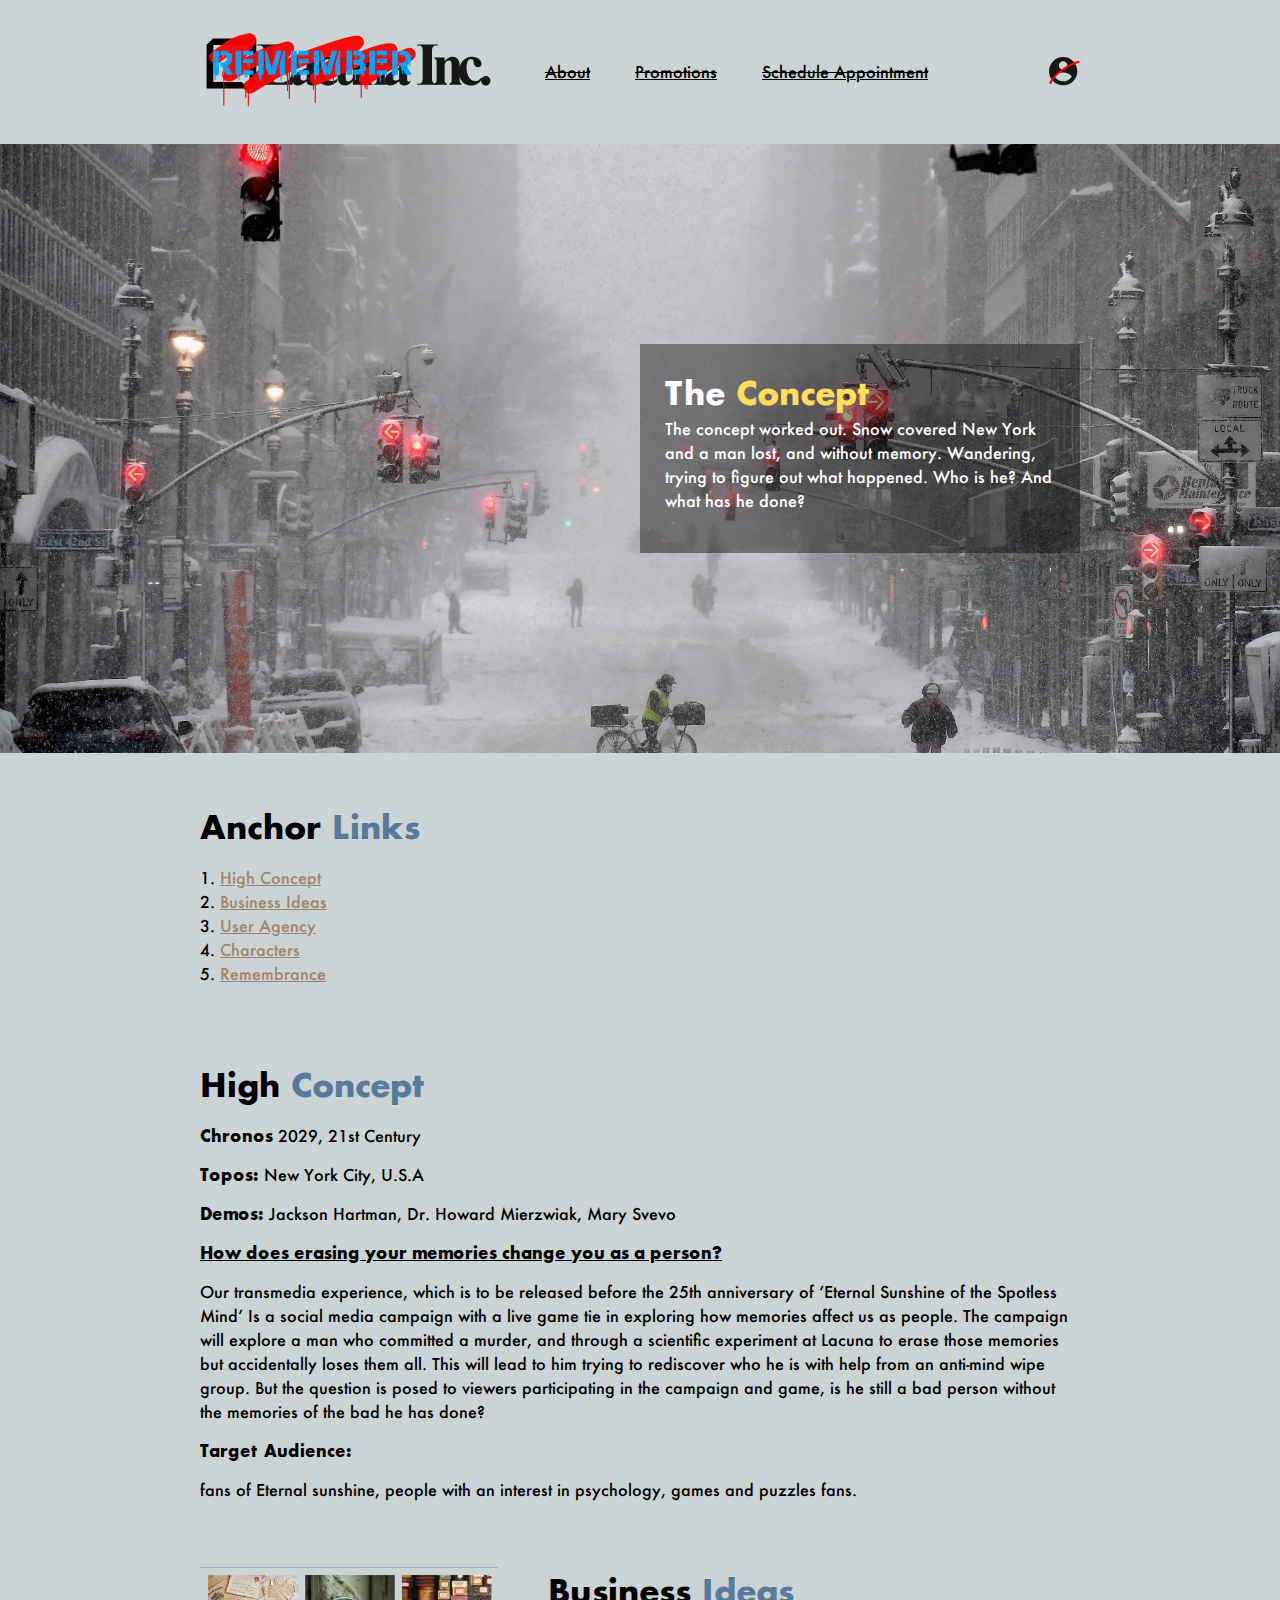
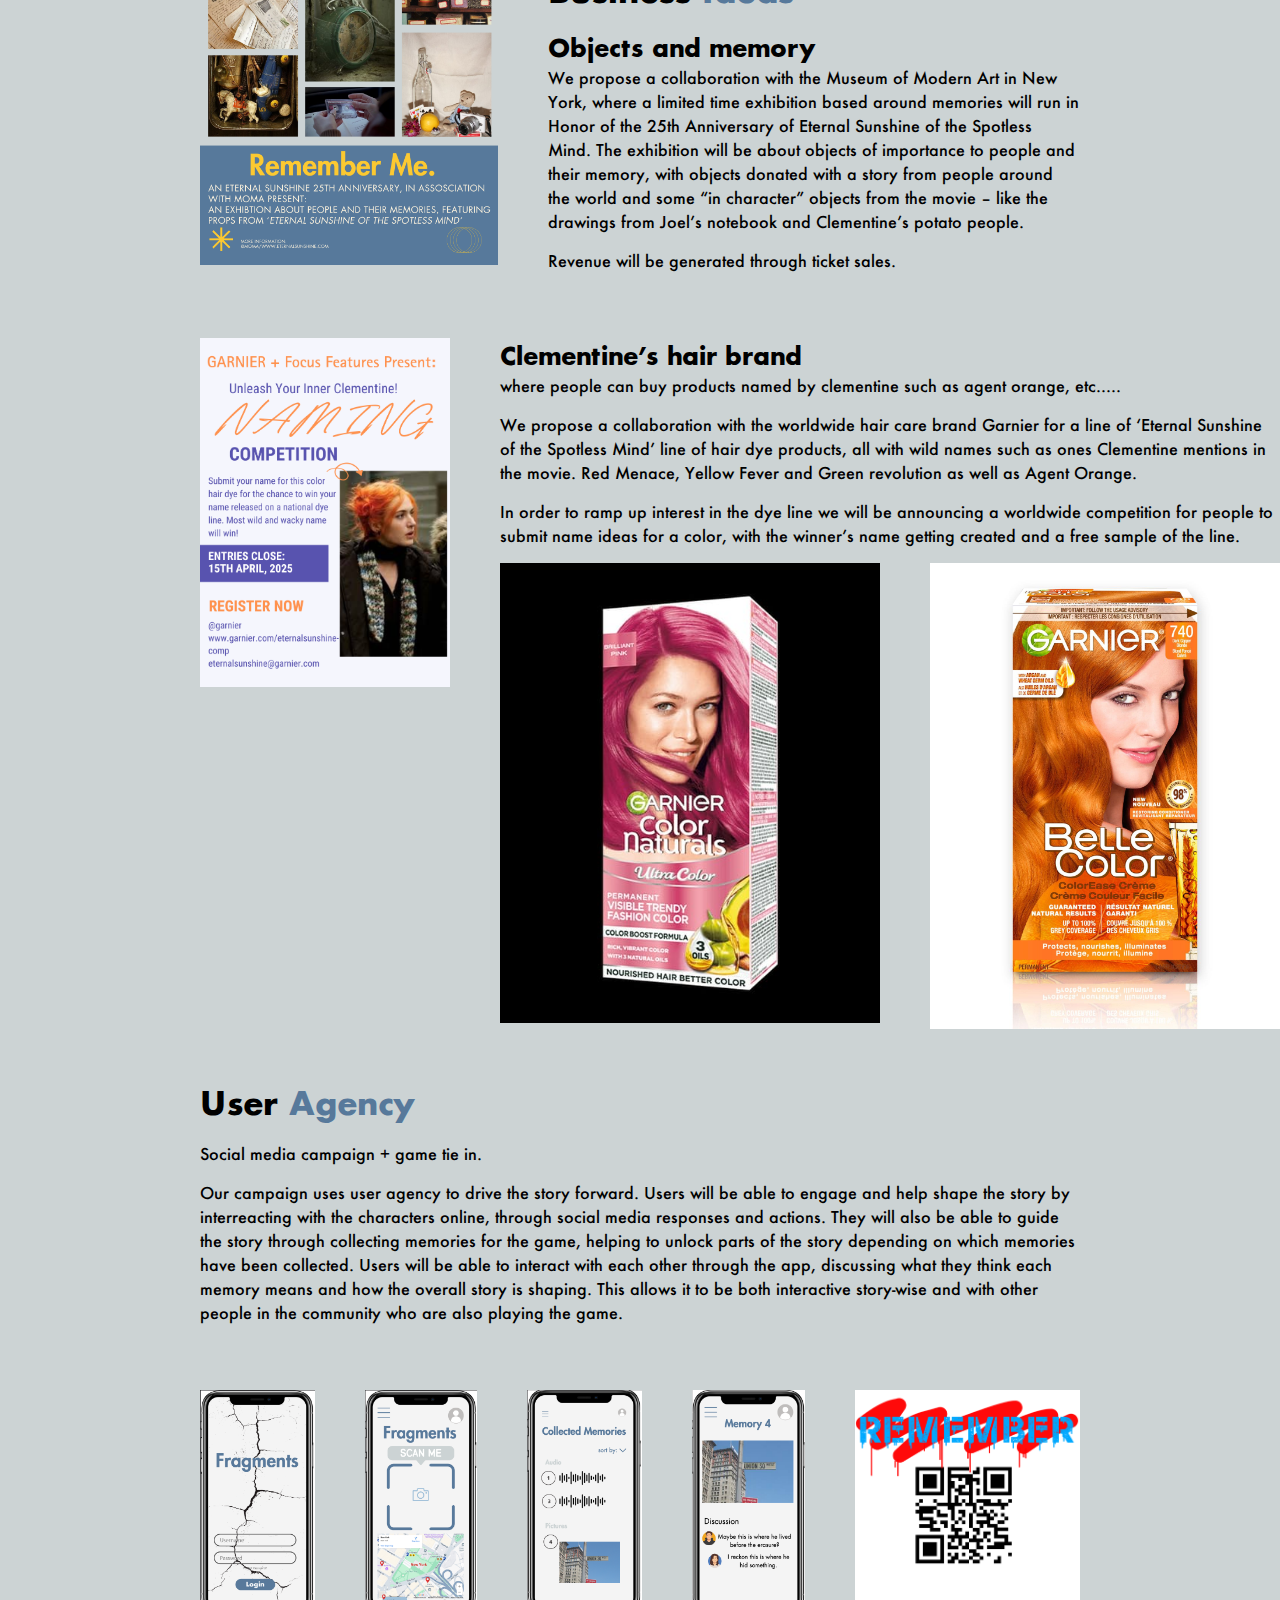
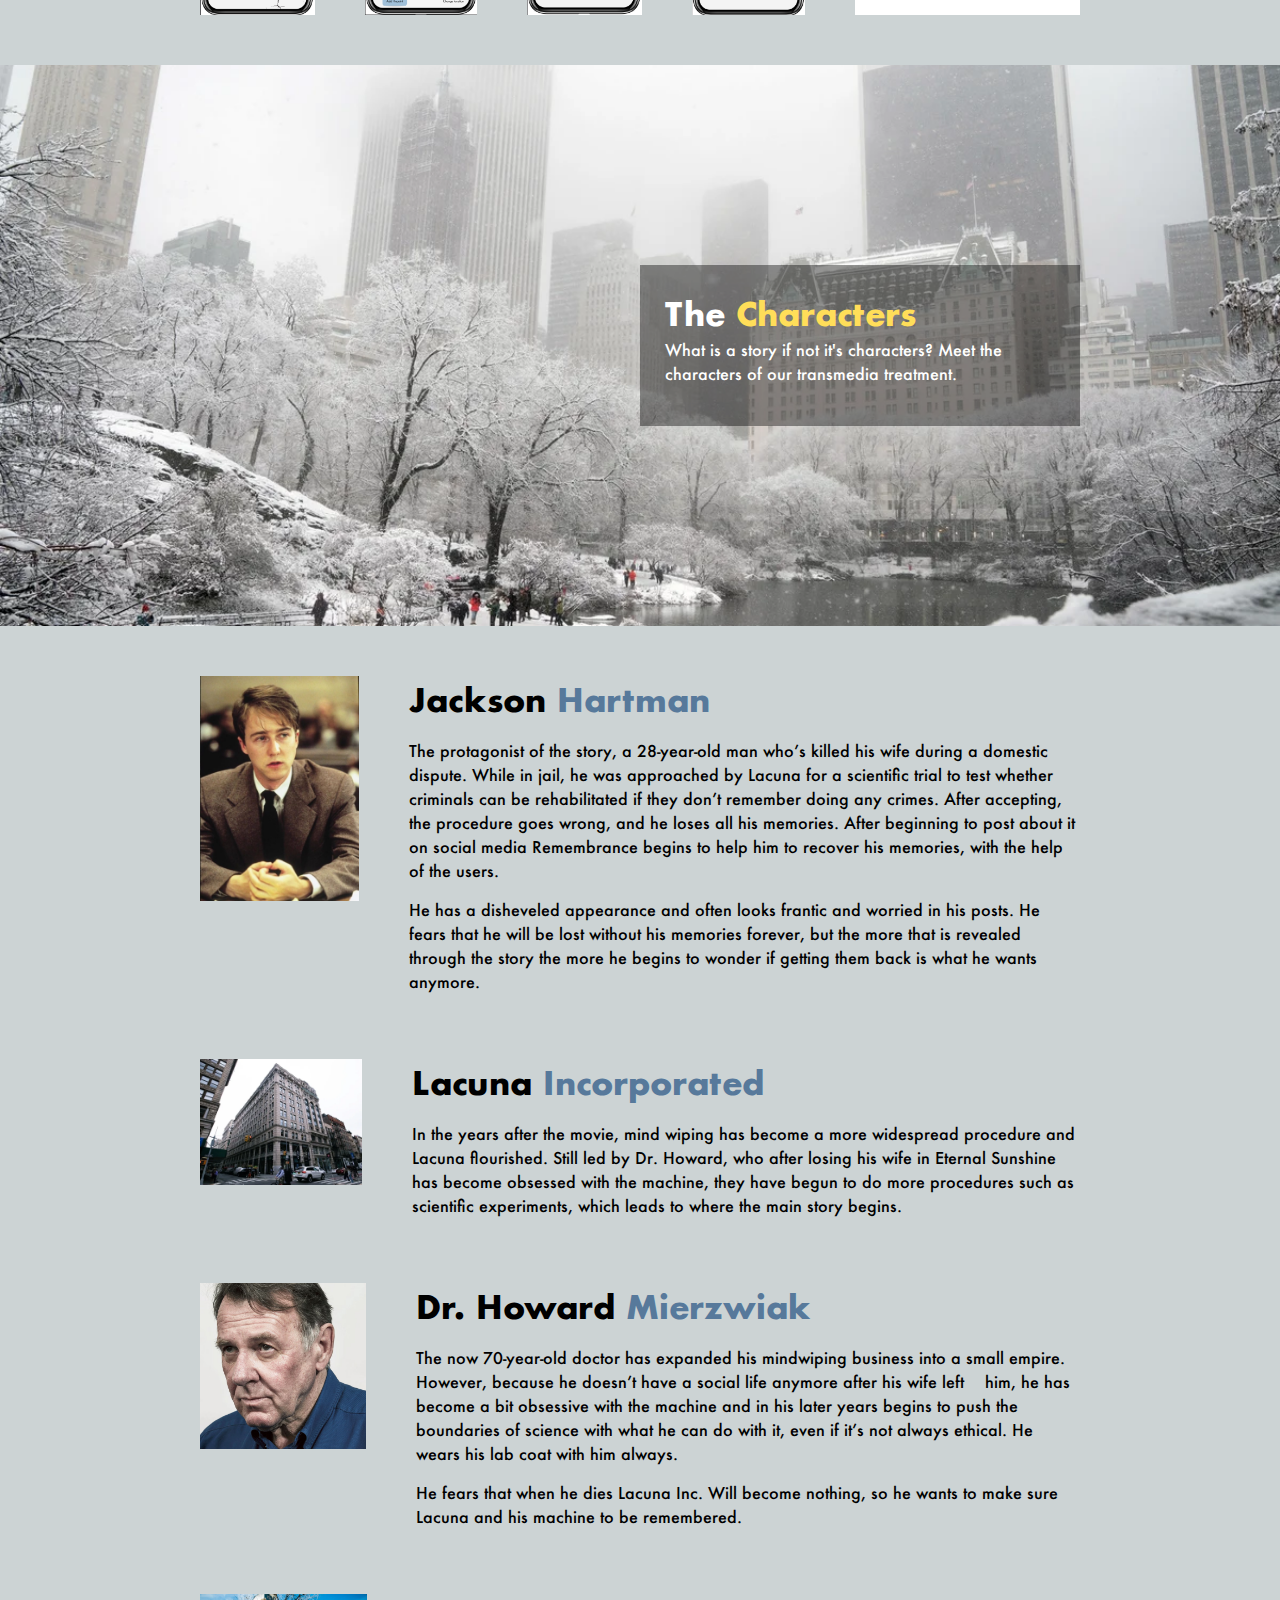
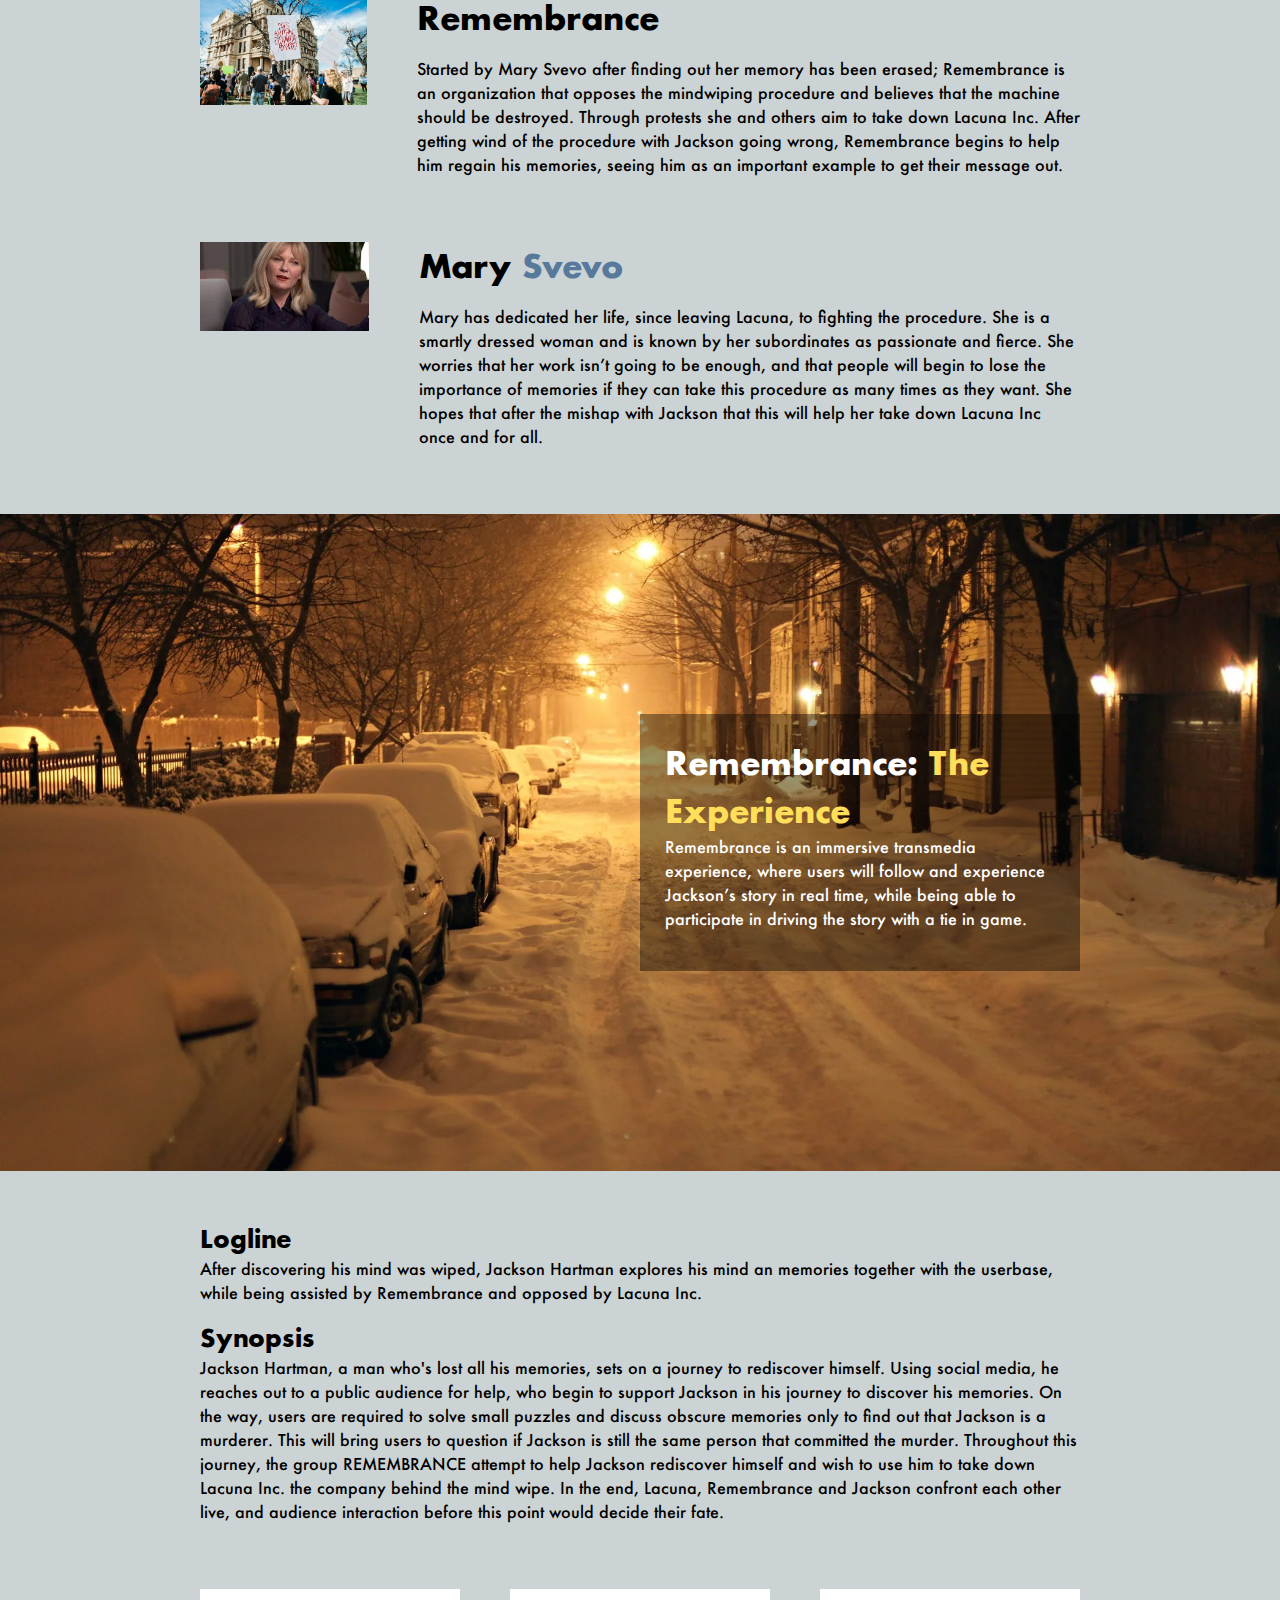
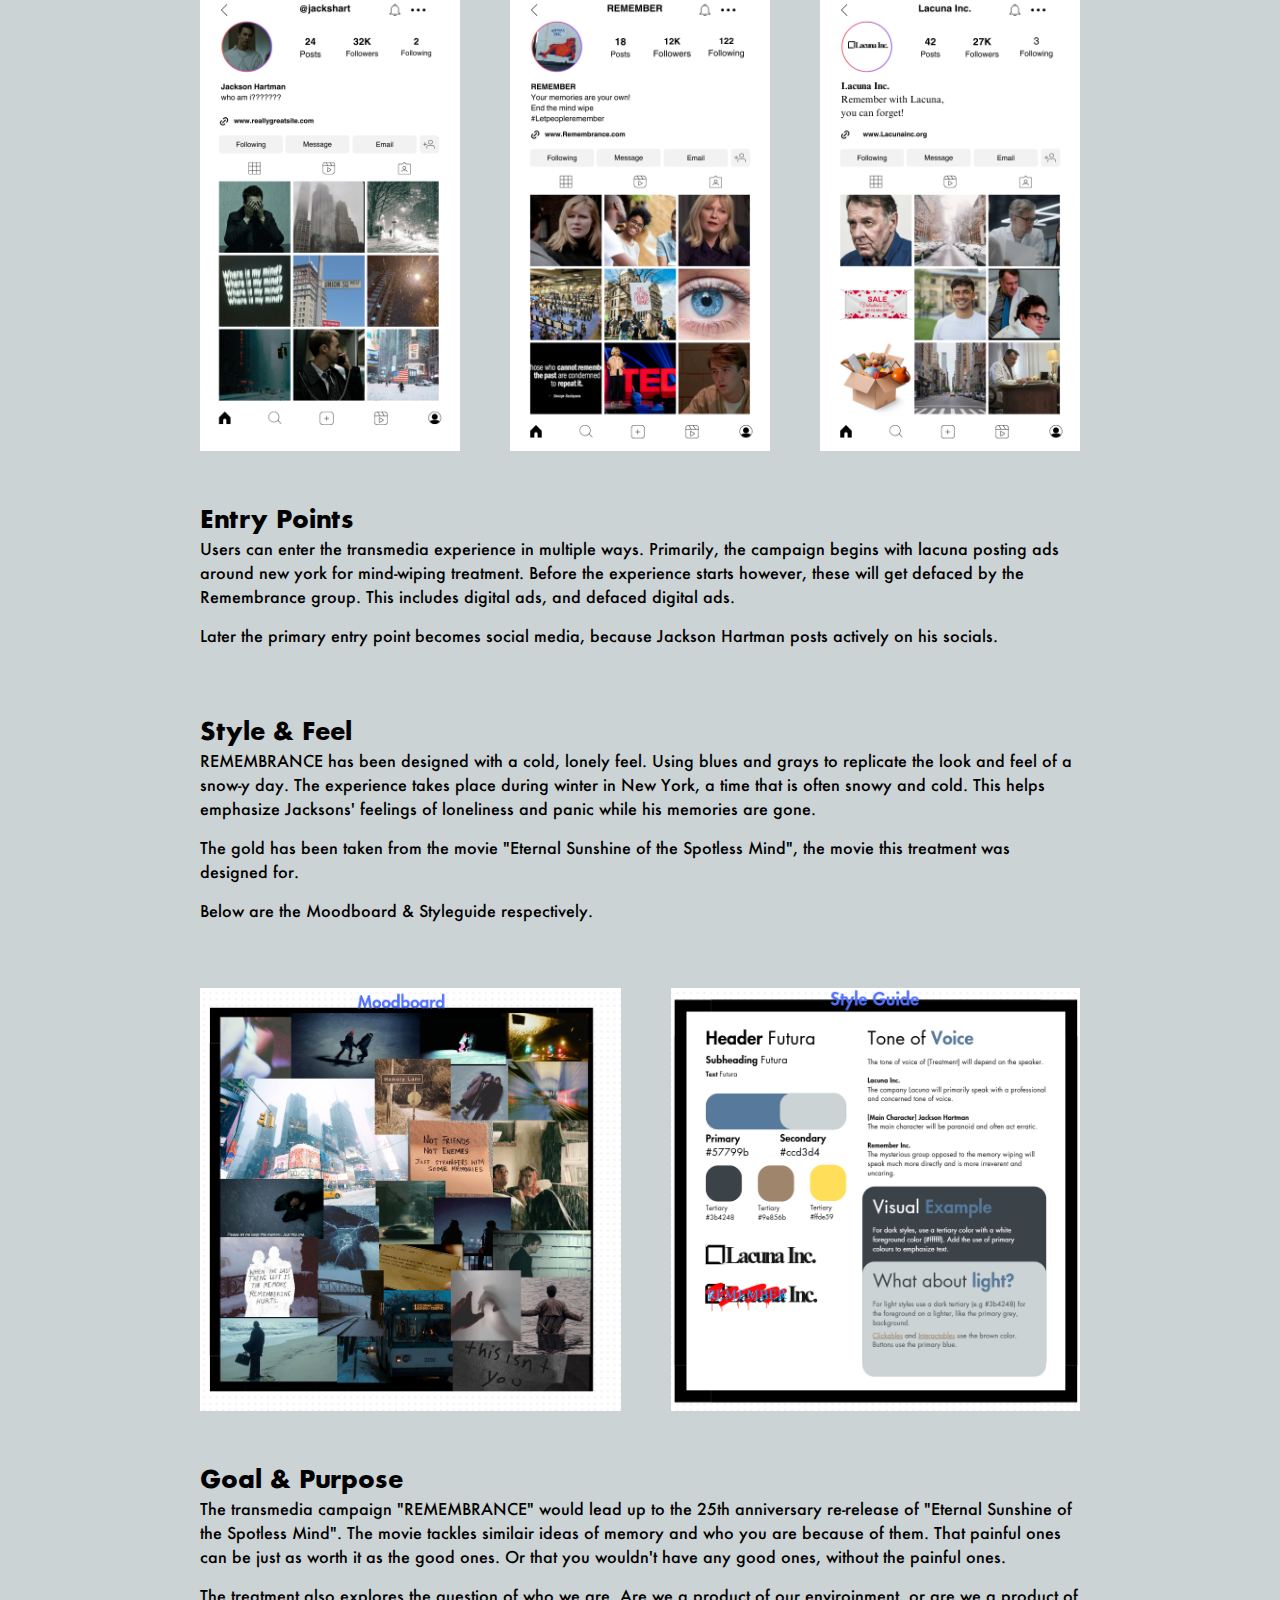
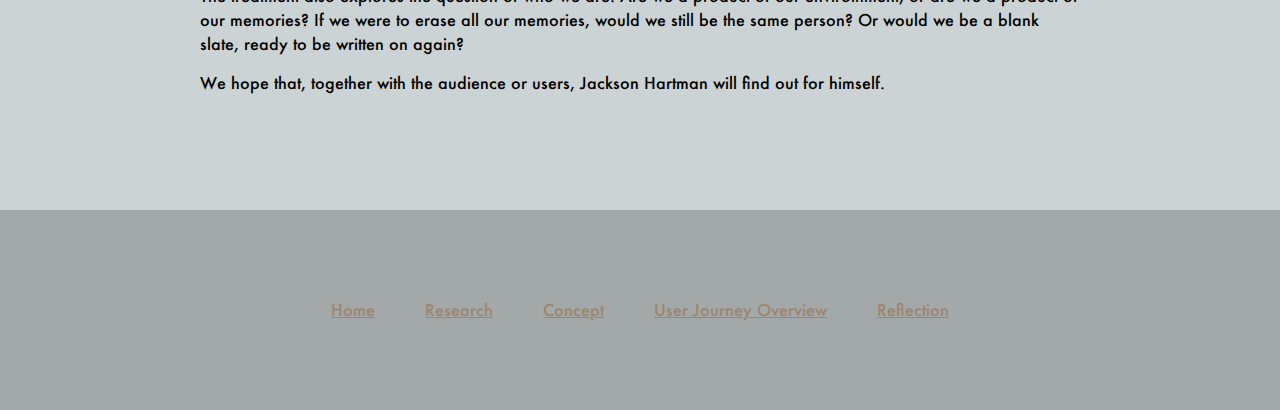
<file: pages/concept.html>
<!DOCTYPE html>
<html lang="en">
<head>
    <meta charset="UTF-8">
    <meta name="viewport" content="width=device-width, initial-scale=1.0">
    <title>REMEMBRANCE - Concept</title>
    <link rel="stylesheet" href="../main.css">
</head>
<body>
    <div class="navbar">
        <div class="navleft">
            <a href="../index.html">
                <img src="../content/rememberinc_full.svg" alt="" width="300">
            </a>            
            <s>About</s>
            <s>Promotions</s>
            <s>Schedule Appointment</s>
        </div>
        <div class="navright">
            <img src="../content/striked-out-user.svg" alt="">
        </div>
    </div>

    <!-- Content -->

    <div class="hero" style="background-image: url('../content/newyorksnow.webp')">
        <div>
            <h1>The <span>Concept</span></h1>
            <p>The concept worked out. Snow covered New York and a man lost, and without memory. Wandering, trying to figure out what happened. Who is he? And what has he done?</p>
        </div>
    </div>

    <div class="flex">
        <div>
            <h1>Anchor <span>Links</span></h1>
            <ol>
                <li>
                    <a href="#high-concept">High Concept</a>
                </li>
                <li>
                    <a href="#business-ideas">Business Ideas</a>
                </li>
                <li>
                    <a href="#user-agency">User Agency</a>
                </li>
                <li>
                    <a href="#characters">Characters</a>
                </li>
                <li>
                    <a href="#remembrance">Remembrance</a>
                </li>
            </ol>
        </div>
    </div>

    <div class="flex" id="high-concept">
        <div>
            <h1>
                High <span>Concept</span>
            </h1>
            <p>
                <b>Chronos</b> 2029, 21st Century
            </p>
            <p>
                <b>Topos:</b> New York City, U.S.A
            </p>
            <p>
                <b>Demos:</b> Jackson Hartman, Dr. Howard Mierzwiak, Mary Svevo
            </p>
            <p>
                <b><u>How does erasing your memories change you as a person?</u></b>
            </p>
            <p>
                Our transmedia experience, which is to be released before the 25th anniversary of ‘Eternal Sunshine of the Spotless Mind’ Is a social media campaign with a live game tie in exploring how memories affect us as people. The campaign will explore a man who committed a murder, and through a scientific experiment at Lacuna to erase those memories but accidentally loses them all. This will lead to him trying to rediscover who he is with help from an anti-mind wipe group. But the question is posed to viewers participating in the campaign and game, is he still a bad person without the memories of the bad he has done?
            </p>
            <p>
                <b>Target Audience:</b>
                <p>fans of Eternal sunshine, people with an interest in psychology, games and puzzles fans.</p>
            </p>
        </div>
    </div>

    <div class="flex" id="business-ideas">
        <div>
            <img src="../content/exhibitionposter.png" alt="" width="2000px">
        </div>
        <div>
            <h1>
                Business <span>Ideas</span>
            </h1>
            <h2>
                Objects and memory
            </h2>
            <p>
                We propose a collaboration with the Museum of Modern Art in New York, where a limited time exhibition based around memories will run in Honor of the 25th Anniversary of Eternal Sunshine of the Spotless Mind. The exhibition will be about objects of importance to people and their memory, with objects donated with a story from people around the world and some “in character” objects from the movie – like the drawings from Joel’s notebook and Clementine’s potato people.
            </p>
            <p>
                Revenue will be generated through ticket sales.  
            </p>
        </div>
    </div>

    <!-- <div class="flex">
        <div>
            <img src="../content/exhibitionposter.png" alt="" style="max-height: 75vh;">
        </div>
    </div> -->

    <div class="flex">
        <div style="min-width: 250px;">
            <img src="../content/haircolorcompetition.png" alt="" width="1250px">
        </div>
        <div>
            <h2>Clementine’s hair brand</h2>
            <p>
                where people can buy products named by clementine such as agent orange, etc.....
            </p>
            <p>
                We propose a collaboration with the worldwide hair care brand Garnier for a line of ‘Eternal Sunshine of the Spotless Mind’ line of hair dye products, all with wild names such as ones Clementine mentions in the movie. Red Menace, Yellow Fever and Green revolution as well as Agent Orange.
            </p>
            <p>
                In order to ramp up interest in the dye line we will be announcing a worldwide competition for people to submit name ideas for a color, with the winner’s name getting created and a free sample of the line. 
            </p>
            <div class="flex" style="padding: 0; justify-content: center;">
                <div>
                    <img src="../content/garnier_1.jpeg" alt="" style="max-width: 380px;">
                </div>
                <div>
                    <img src="../content/garnier_2.jpeg" alt="" style="max-width: 350px;">
                </div>
            </div>
        </div>
    </div>

    <!-- <div class="flex">
        <div>
            <img src="../content/haircolorcompetition.png" alt="" style="max-height: 75vh;">
        </div>
    </div> -->

    <div class="flex" id="user-agency">
        <div>
            <h1>
                User <span>Agency</span>
            </h1>
            <p>
                Social media campaign + game tie in.
            </p>
            <p>
                Our campaign uses user agency to drive the story forward.  Users will be able to engage and help shape the story by interreacting with the characters online, through social media responses and actions. They will also be able to guide the story through collecting memories for the game, helping to unlock parts of the story depending on which memories have been collected. Users will be able to interact with each other through the app, discussing what they think each memory means and how the overall story is shaping. This allows it to be both interactive story-wise and with other people in the community who are also playing the game.  
            </p>
        </div>
    </div>

    <div class="flex">
        <div>
            <img src="../content/app_design_1.png" alt="">
        </div>
        <div>
            <img src="../content/app_design_2.png" alt="">
        </div>
        <div>
            <img src="../content/app_design_3.png" alt="">
        </div>
        <div>
            <img src="../content/app_design_4.png" alt="">
        </div>
        <div>
            <img src="../content/qrcodeexample.png" alt="">
        </div>
    </div>

    <div id="characters" class="hero" style="background-image: url('../content/nysnow.jpg'); margin-top: 50px;">
        <div>
            <h1>The <span>Characters</span></h1>
            <p>What is a story if not it's characters? Meet the characters of our transmedia treatment.</p>
        </div>
    </div>

    <div class="flex">
        <div>
            <img src="../content/JacksonHartman.jpg" alt="" style="width: 800px;">
        </div>
        <div>
            <h1>Jackson <span>Hartman</span></h1>
            <p>The protagonist of the story, a 28-year-old man who’s killed his wife during a domestic dispute. While in jail, he was approached by Lacuna for a scientific trial to test whether criminals can be rehabilitated if they don’t remember doing any crimes. After accepting, the procedure goes wrong, and he loses all his memories. After beginning to post about it on social media Remembrance begins to help him to recover his memories, with the help of the users.</p>
            <p>He has a disheveled appearance and often looks frantic and worried in his posts. He fears that he will be lost without his memories forever, but the more that is revealed through the story the more he begins to wonder if getting them back is what he wants anymore.</p>
        </div>
    </div>

    <div class="flex">
        <div>
            <img src="../content/nyoffice.webp" alt="" style="width: 600px;">
        </div>
        <div>
            <h1>Lacuna <span>Incorporated</span></h1>
            <p>In the years after the movie, mind wiping has become a more widespread procedure and Lacuna flourished. Still led by Dr. Howard, who after losing his wife in Eternal Sunshine has become obsessed with the machine, they have begun to do more procedures such as scientific experiments, which leads to where the main story begins.  </p>
        </div>
    </div>

    <div class="flex">
        <div>
            <img src="../content/drhoward.avif" alt="" style="width: 700px;">
        </div>
        <div>
            <h1>Dr. Howard <span>Mierzwiak</span></h1>
            <p>
                The now 70-year-old doctor has expanded his mindwiping business into a small empire. However, because he doesn’t have a social life anymore after his wife left  him, he has become a bit obsessive with the machine and in his later years begins to push the boundaries of science with what he can do with it, even if it’s not always ethical. He wears his lab coat with him always.
            </p>
            <p>
                He fears that when he dies Lacuna Inc. Will become nothing, so he wants to make sure Lacuna and his machine to be remembered. 
            </p>
        </div>
    </div>

    <div class="flex">
        <div>
            <img src="../content/protest.jpg" alt="" style="width: 820px;">
        </div>
        <div>
            <h1>Remembrance</h1>
            <p>
                Started by Mary Svevo after finding out her memory has been erased; Remembrance is an organization that opposes the mindwiping procedure and believes that the machine should be destroyed. Through protests she and others aim to take down Lacuna Inc. After getting wind of the procedure with Jackson going wrong, Remembrance begins to help him regain his memories, seeing him as an important example to get their message out.
            </p>
        </div>
    </div>

    <div class="flex">
        <div>
            <img src="../content/marysvevo.jpg" alt="" style="width: 850px;">
        </div>
        <div>
            <h1>Mary <span>Svevo</span></h1>
            <p>
                Mary has dedicated her life, since leaving Lacuna, to fighting the procedure.  
She is a smartly dressed woman and is known by her subordinates as passionate and fierce. She worries that her work isn’t going to be enough, and that people will begin to lose the importance of memories if they can take this procedure as many times as they want. She hopes that after the mishap with Jackson that this will help her take down Lacuna Inc once and for all.
            </p>
        </div>
    </div>

    <div  id="remembrance" class="hero" style="background-image: url('../content/newyorkdarksnow.webp'); margin-top: 50px;">
        <div>
            <h1>Remembrance: <span>The Experience</span></h1>
            <p>
                Remembrance is an immersive transmedia experience, where users will follow and experience Jackson’s story in real time, while being able to participate in driving the story with a tie in game.
            </p>
        </div>
    </div>

    <div class="flex">
        <div>
            <h2>Logline</h2>
            <p>
                After discovering his mind was wiped, Jackson Hartman explores his mind an memories together with the userbase, while being assisted by Remembrance and opposed by Lacuna Inc.
            </p>
            <h2>
                Synopsis
            </h2>
            <p>
                Jackson Hartman, a man who's lost all his memories, sets on a journey to rediscover himself. Using social media, he reaches out to a public audience for help, who begin to support Jackson in his journey to discover his memories. On the way, users are required to solve small puzzles and discuss obscure memories only to find out that Jackson is a murderer. This will bring users to question if Jackson is still the same person that committed the murder. Throughout this journey, the group REMEMBRANCE attempt to help Jackson rediscover himself and wish to use him to take down Lacuna Inc. the company behind the mind wipe. In the end, Lacuna, Remembrance and Jackson confront each other live, and audience interaction before this point would decide their fate.
            </p>
        </div>
    </div>

    <div class="flex" style="justify-content: center;">
        <div>
            <img src="../content/JacksonHartInsta.png" alt="">
        </div>
        <div>
            <img src="../content/rememberanceinsta.png" alt="">
        </div>
        <div>
            <img src="../content/lacunainsta.png" alt="">
        </div>
    </div>
    
    <div class="flex">
        <div>
            <h2>Entry Points</h2>
            <p>
                Users can enter the transmedia experience in multiple ways. Primarily, the campaign begins with lacuna posting ads around new york for mind-wiping treatment. Before the experience starts however, these will get defaced by the Remembrance group. This includes digital ads, and defaced digital ads.
            </p>
            <p>
                Later the primary entry point becomes social media, because Jackson Hartman posts actively on his socials.
            </p>
        </div>
    </div>
    
    <div class="flex">
        <div>
            <h2>Style & Feel</h2>
            <p>REMEMBRANCE has been designed with a cold, lonely feel. Using blues and grays to replicate the look and feel of a snow-y day. The experience takes place during winter in New York, a time that is often snowy and cold. This helps emphasize Jacksons' feelings of loneliness and panic while his memories are gone.</p>
            <p>The gold has been taken from the movie "Eternal Sunshine of the Spotless Mind", the movie this treatment was designed for.</p>
            <p>Below are the Moodboard & Styleguide respectively.</p>
        </div>
    </div>

    <div class="flex" style="justify-content: center;">
        <div>
            <img src="../content/moodboard.png" alt="">
        </div>
        <div>
            <img src="../content/styleguide.png" alt="">
        </div>
    </div>

    <div class="flex">
        <div>
            <h2>Goal & Purpose</h2>
            <p>
                The transmedia campaign "REMEMBRANCE" would lead up to the 25th anniversary re-release of "Eternal Sunshine of the Spotless Mind". The movie tackles similair ideas of memory and who you are because of them. That painful ones can be just as worth it as the good ones. Or that you wouldn't have any good ones, without the painful ones.
            </p>
            <p>
                The treatment also explores the question of who we are. Are we a product of our enviroinment, or are we a product of our memories? If we were to erase all our memories, would we still be the same person? Or would we be a blank slate, ready to be written on again?
            </p>
            <p>
                We hope that, together with the audience or users, Jackson Hartman will find out for himself.
            </p>
        </div>
    </div>

    <div class="flex">
        <!-- The page looks better this way, trust me. -->
    </div>

    <footer>
        <a href="../index.html">Home</a>
        <a href="research.html">Research</a>
        <a href="concept.html">Concept</a>
        <a href="userjourney.html">User Journey Overview</a>
        <a href="reflection.html">Reflection</a>
    </footer>
</body>
</html>
</file>
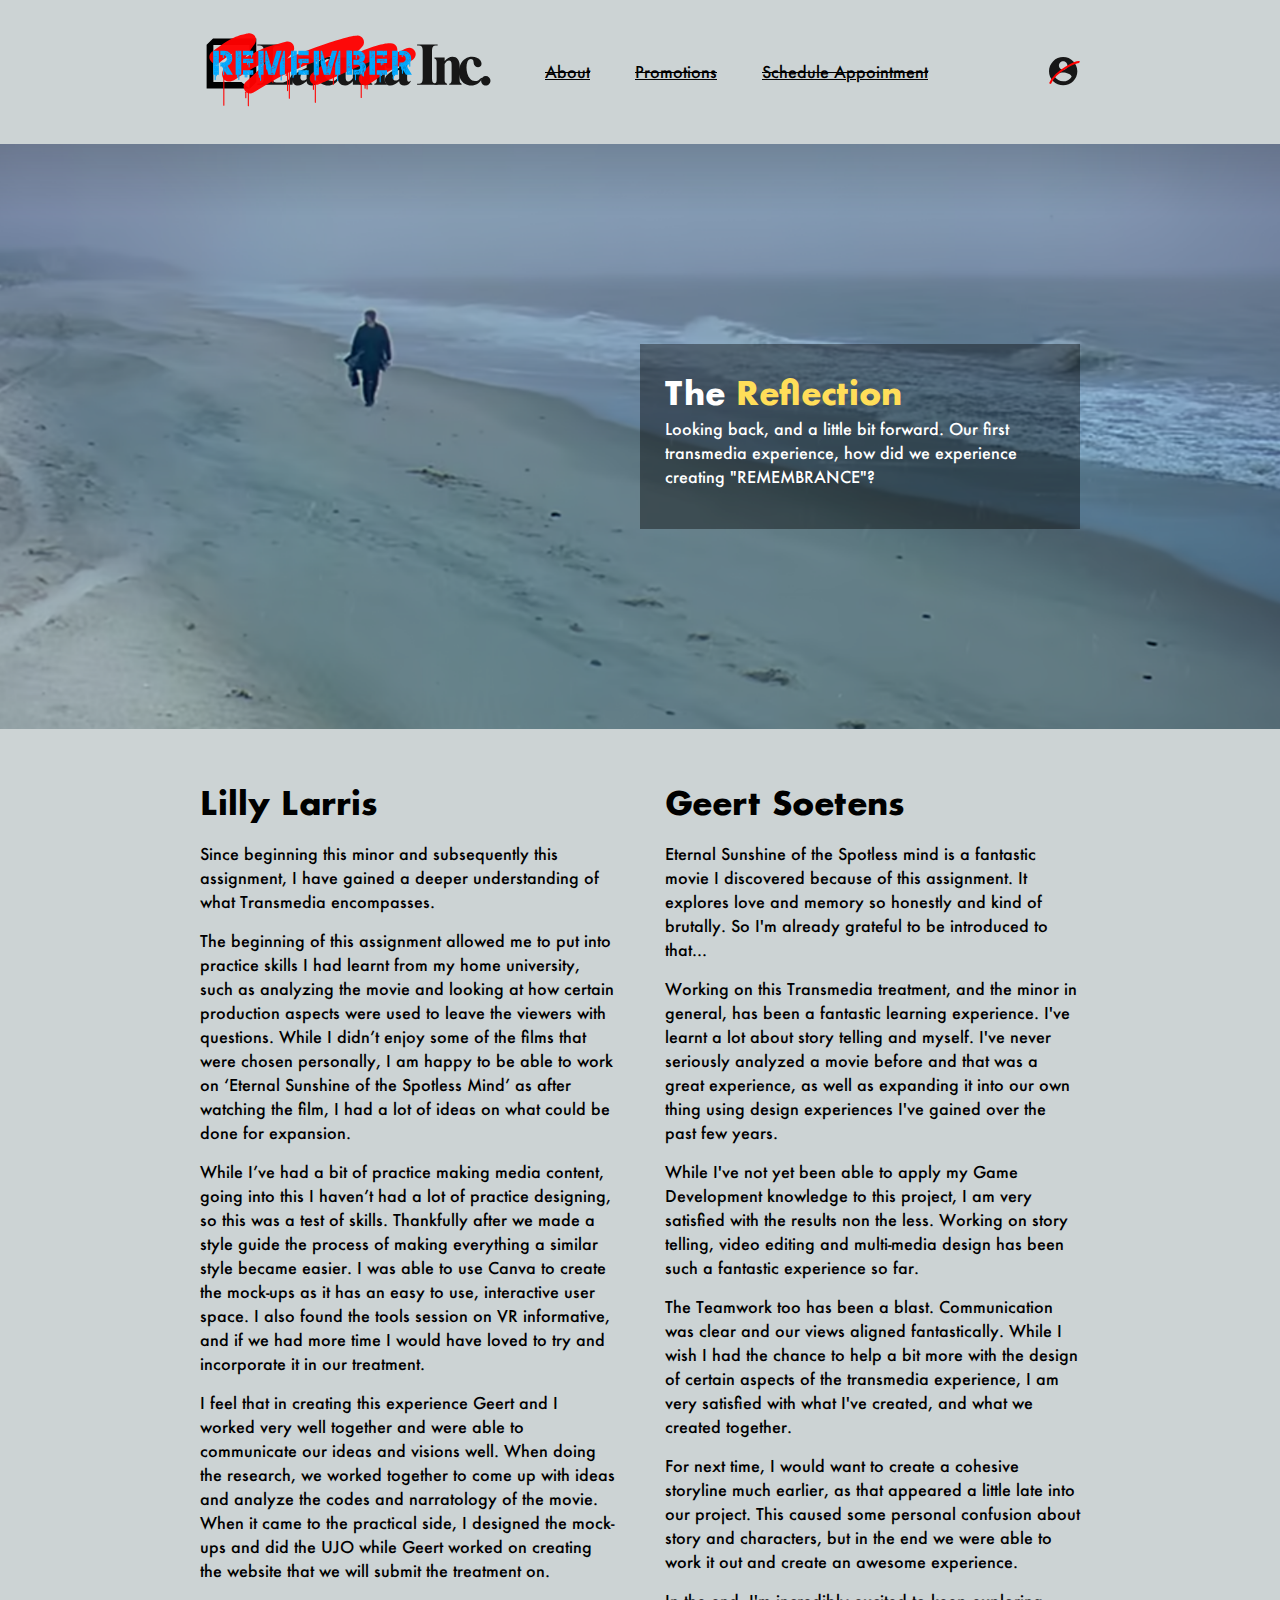
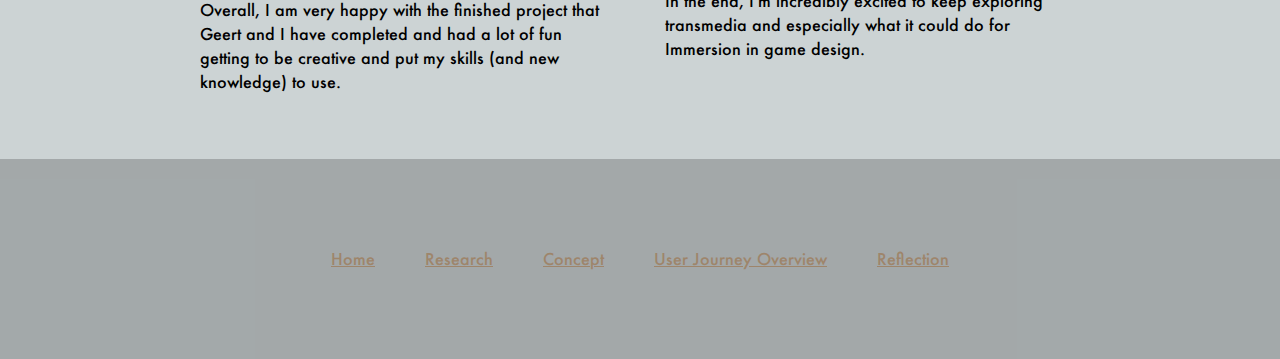
<file: pages/reflection.html>
<!DOCTYPE html>
<html lang="en">
<head>
    <meta charset="UTF-8">
    <meta name="viewport" content="width=device-width, initial-scale=1.0">
    <title>REMEMBRANCE - Reflection</title>
    <link rel="stylesheet" href="../main.css">
</head>
<body>
    <div class="navbar">
        <div class="navleft">
            <a href="../index.html">
                <img src="../content/rememberinc_full.svg" alt="" width="300">
            </a>
            <s>About</s>
            <s>Promotions</s>
            <s>Schedule Appointment</s>
        </div>
        <div class="navright">
            <img src="../content/striked-out-user.svg" alt="">
        </div>
    </div>

    <div class="hero" style="background-image: url('../content/montauk.png');">
        <div>
            <h1>The <span>Reflection</span></h1>
            <p>Looking back, and a little bit forward. Our first transmedia experience, how did we experience creating "REMEMBRANCE"?</p>
        </div>
    </div>
    
    <div class="flex">
        <div style="width: 50%;">
            <h1>Lilly Larris</h1>
            <p>
                Since beginning this minor and subsequently this assignment, I have gained a deeper understanding of what Transmedia encompasses. 
            </p>
            <p>
                The beginning of this assignment allowed me to put into practice skills I had learnt from my home university, such as analyzing the movie and looking at how certain production aspects were used to leave the viewers with questions. While I didn’t enjoy some of the films that were chosen personally, I am happy to be able to work on ‘Eternal Sunshine of the Spotless Mind’ as after watching the film, I had a lot of ideas on what could be done for expansion. 
            </p>
            <p>
                While I’ve had a bit of practice making media content, going into this I haven’t had a lot of practice designing, so this was a test of skills. Thankfully after we made a style guide the process of making everything a similar style became easier. I was able to use Canva to create the mock-ups as it has an easy to use, interactive user space. I also found the tools session on VR informative, and if we had more time I would have loved to try and incorporate it in our treatment.  
            </p>
            <p>
                I feel that in creating this experience Geert and I worked very well together and were able to communicate our ideas and visions well. When doing the research, we worked together to come up with ideas and analyze the codes and narratology of the movie. When it came to the practical side, I designed the mock-ups and did the UJO while Geert worked on creating the website that we will submit the treatment on.  
            </p>
            <p>
                Overall, I am very happy with the finished project that Geert and I have completed and had a lot of fun getting to be creative and put my skills (and new knowledge) to use. 
            </p>
        </div>
        <div style="width: 50%;">
            <h1>Geert Soetens</h1>
            <p>
                Eternal Sunshine of the Spotless mind is a fantastic movie I discovered because of this assignment. It explores love and memory so honestly and kind of brutally. So I'm already grateful to be introduced to that...
            </p>
            <p>
                Working on this Transmedia treatment, and the minor in general, has been a fantastic learning experience. I've learnt a lot about story telling and myself. I've never seriously analyzed a movie before and that was a great experience, as well as expanding it into our own thing using design experiences I've gained over the past few years.
            </p>
            <p>
                While I've not yet been able to apply my Game Development knowledge to this project, I am very satisfied with the results non the less. Working on story telling, video editing and multi-media design has been such a fantastic experience so far. 
            </p>
            <p>
                The Teamwork too has been a blast. Communication was clear and our views aligned fantastically. While I wish I had the chance to help a bit more with the design of certain aspects of the transmedia experience, I am very satisfied with what I've created, and what we created together.
            </p>
            <p>
                For next time, I would want to create a cohesive storyline much earlier, as that appeared a little late into our project. This caused some personal confusion about story and characters, but in the end we were able to work it out and create an awesome experience.
            </p>
            <p>
                In the end, I'm incredibly excited to keep exploring transmedia and especially what it could do for Immersion in game design.
            </p>
        </div>
    </div>

    <footer>
        <a href="../index.html">Home</a>
        <a href="research.html">Research</a>
        <a href="concept.html">Concept</a>
        <a href="userjourney.html">User Journey Overview</a>
        <a href="reflection.html">Reflection</a>
    </footer>
</body>
</html>
</file>
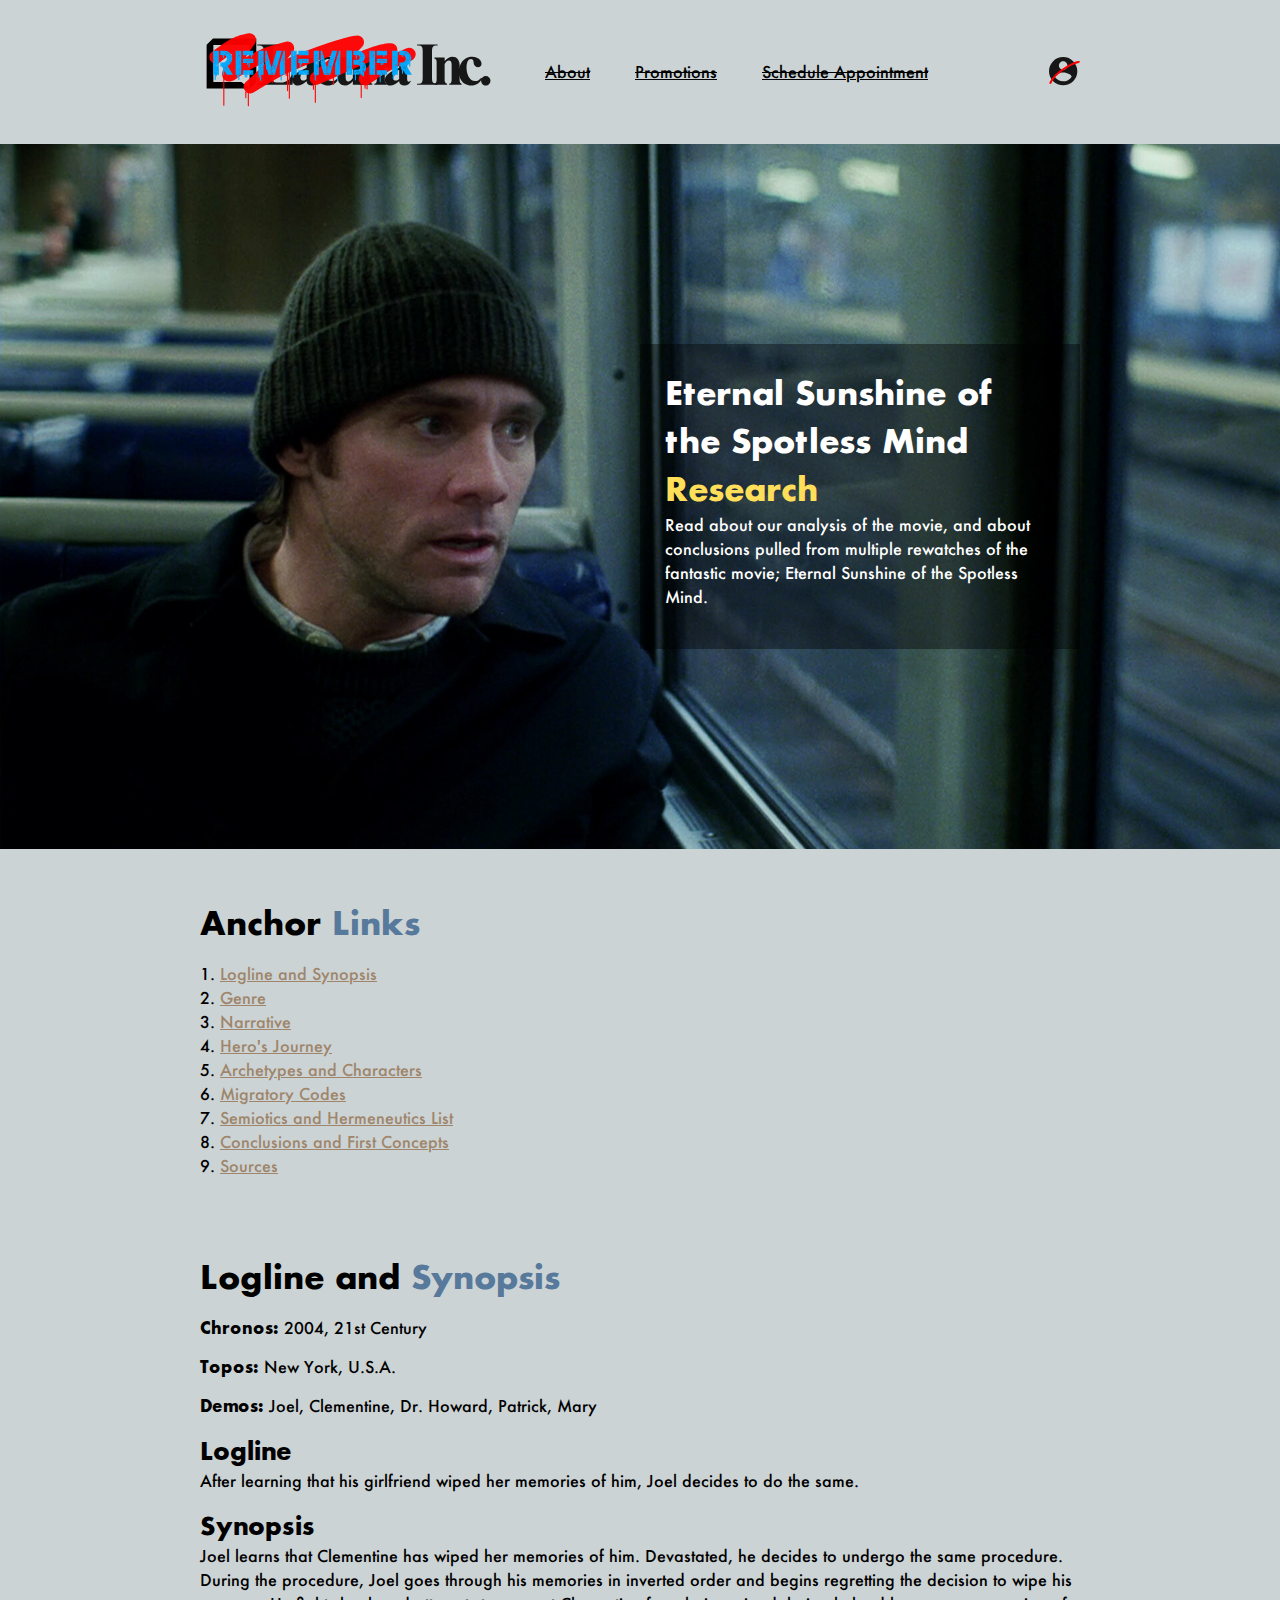
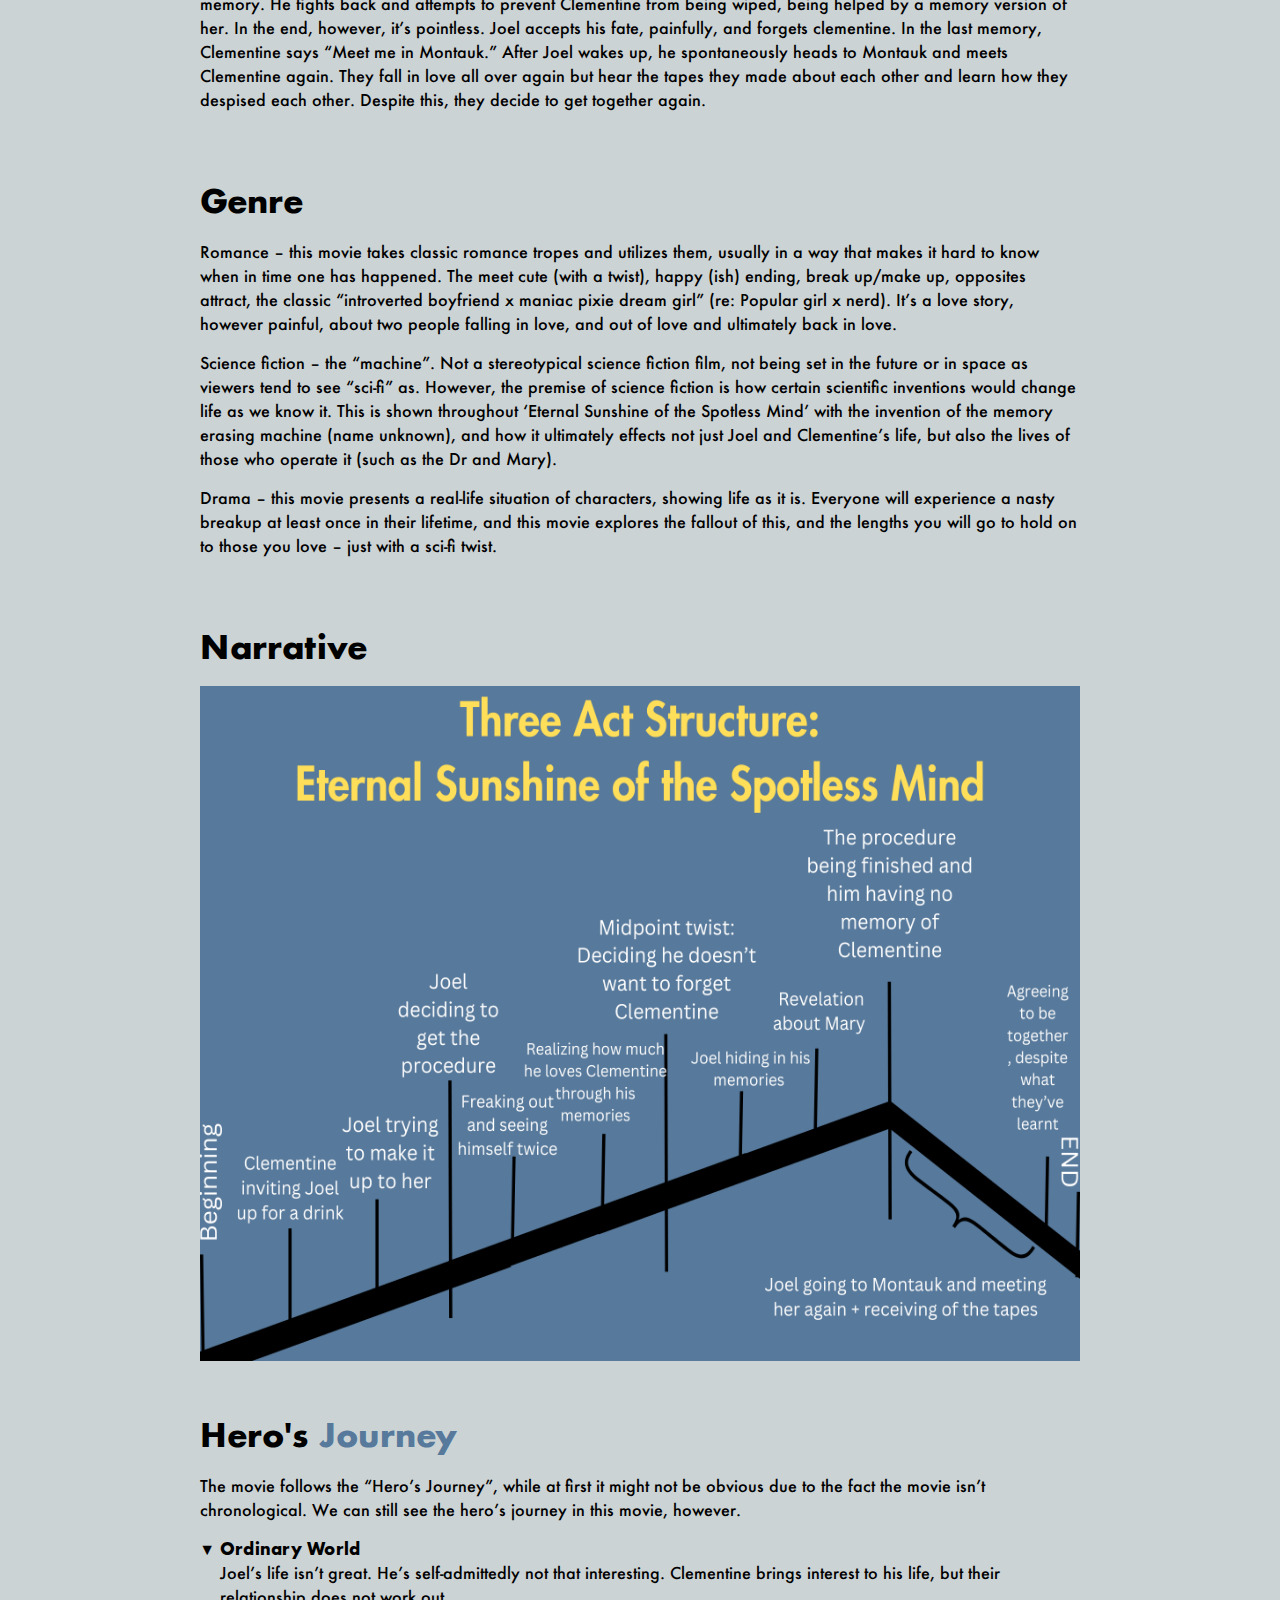
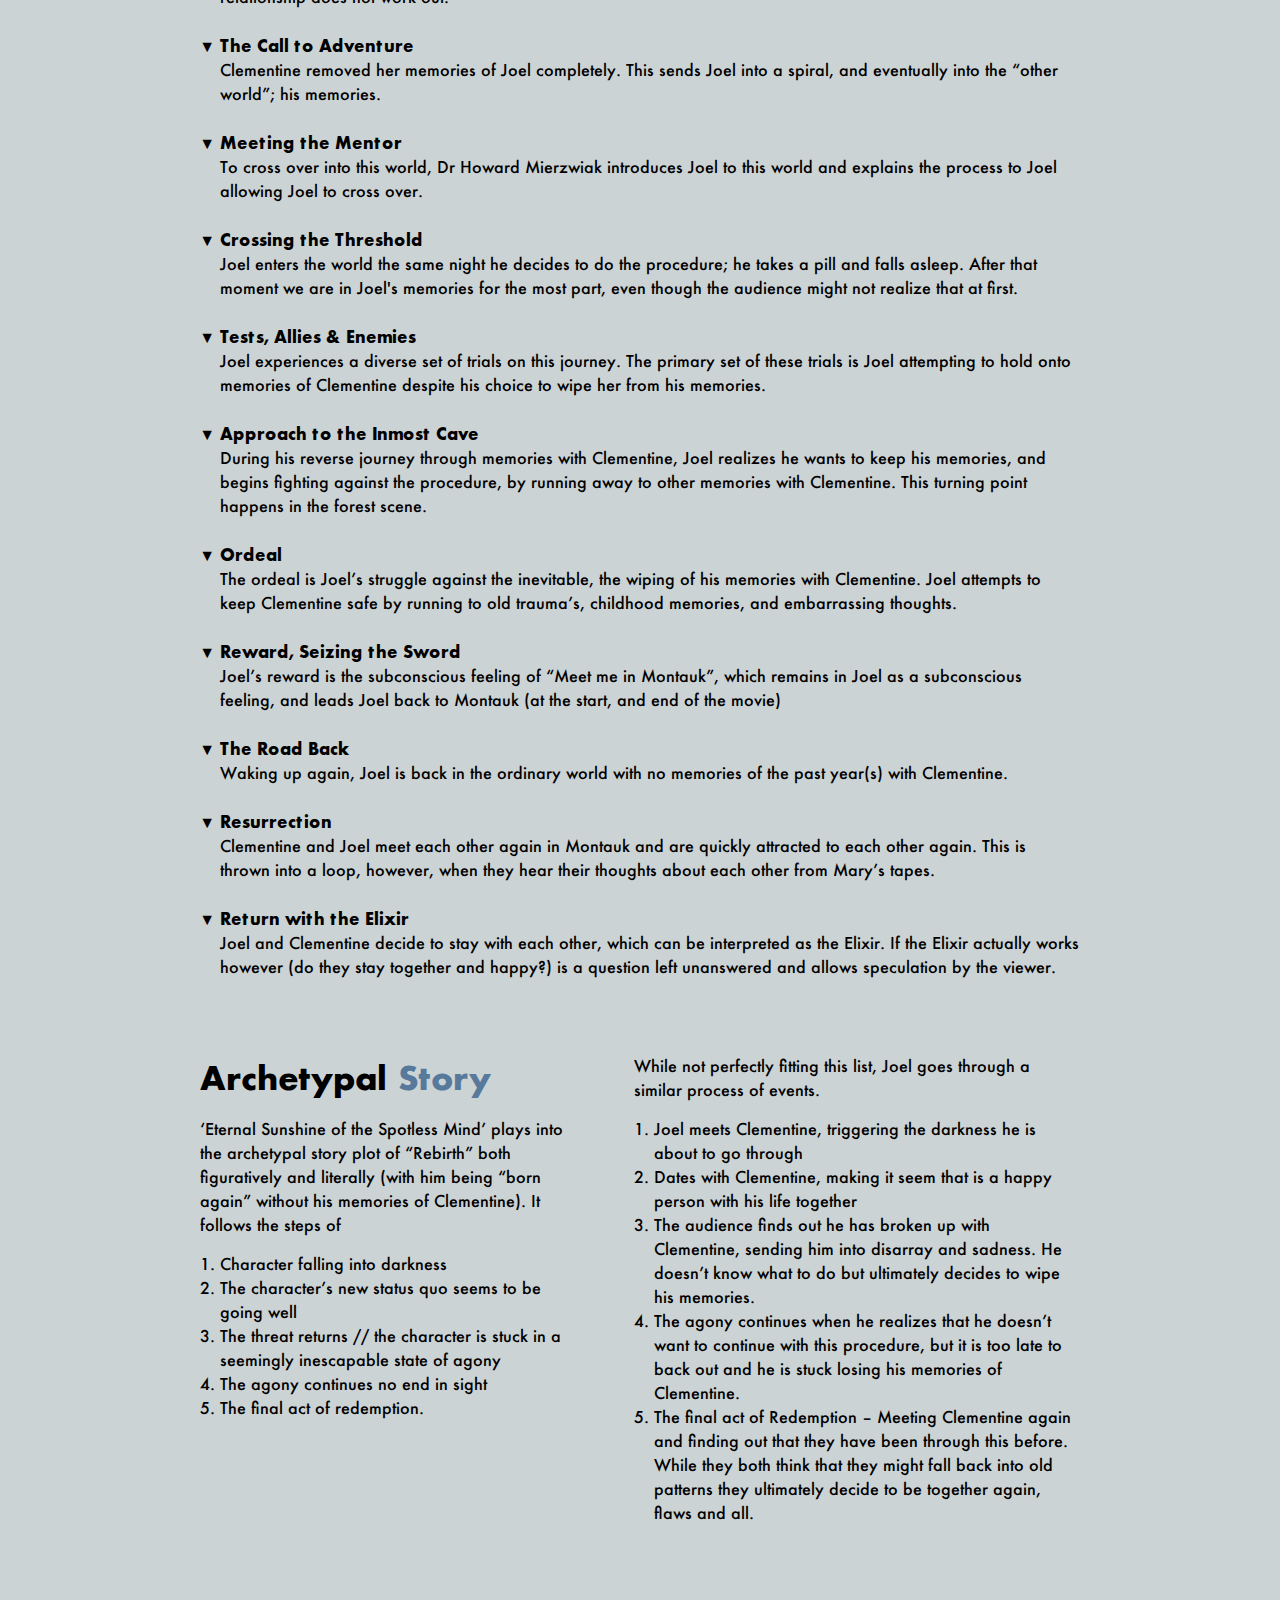
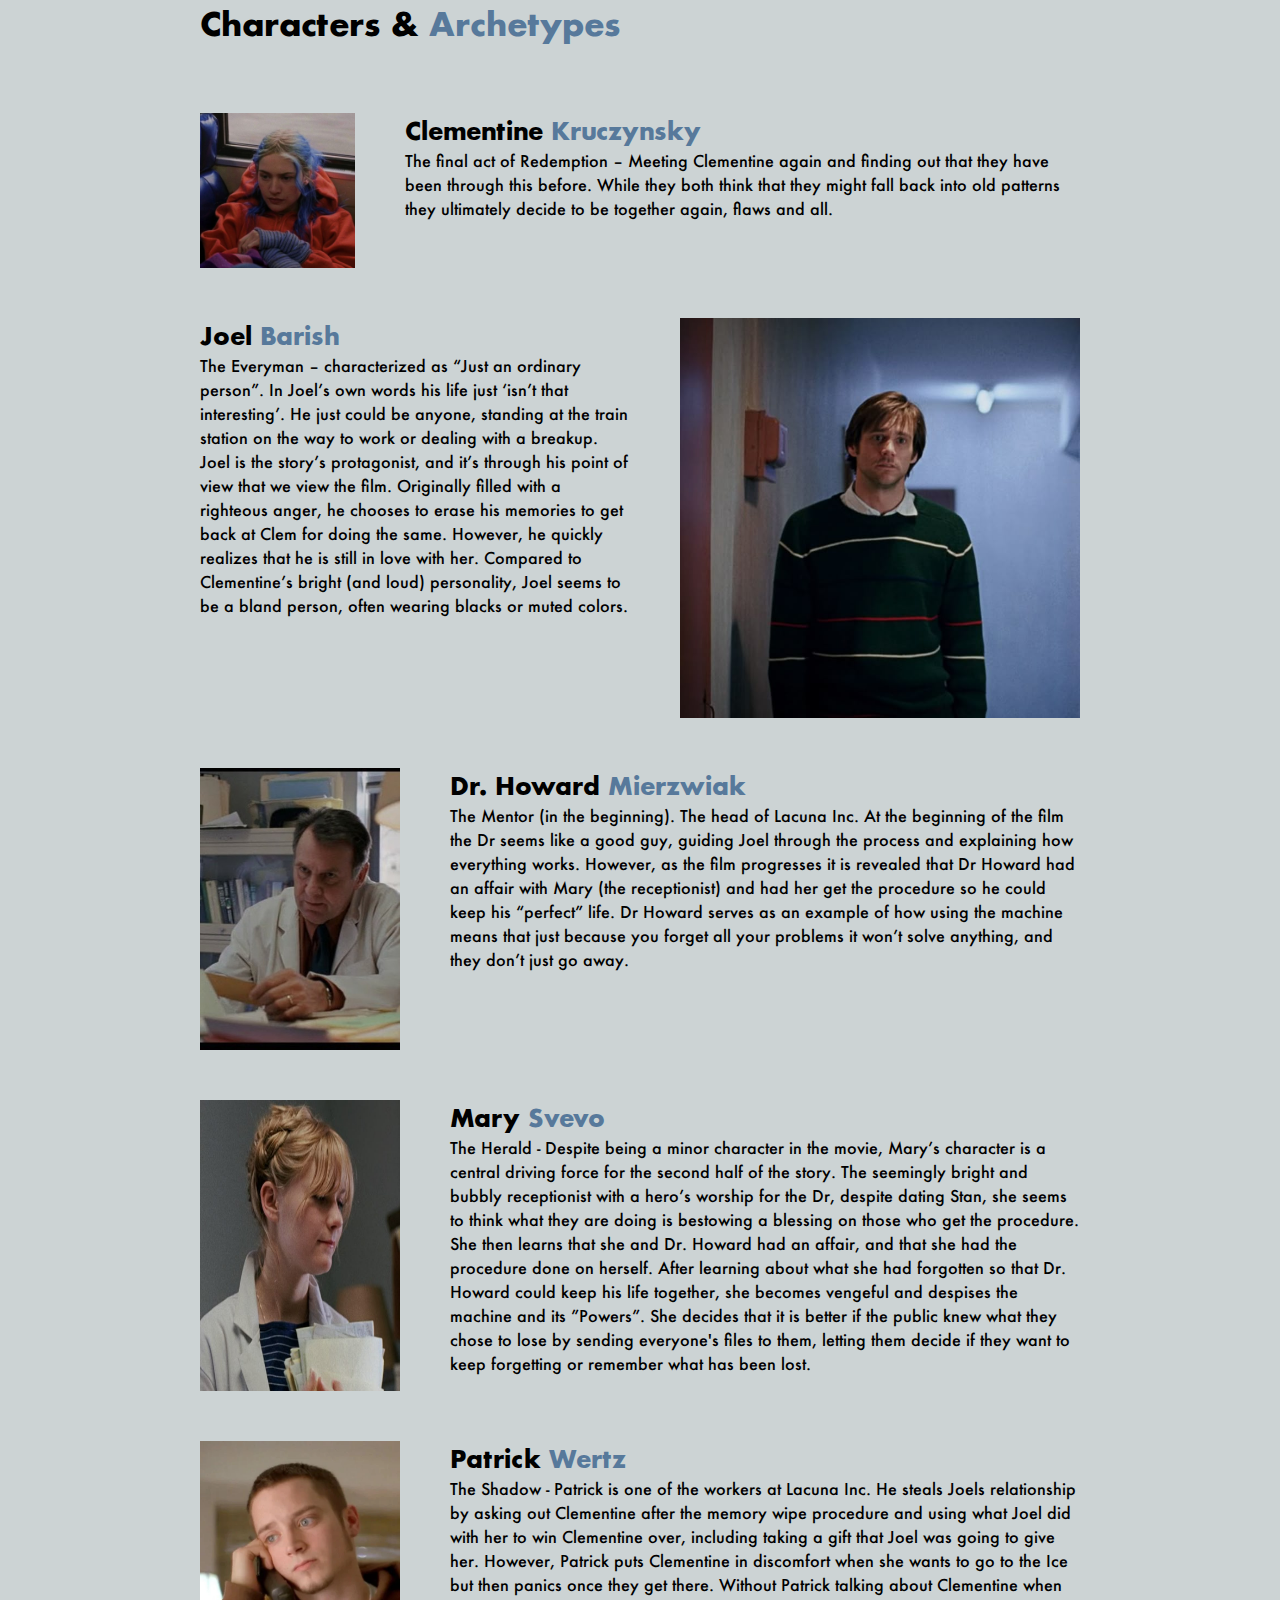
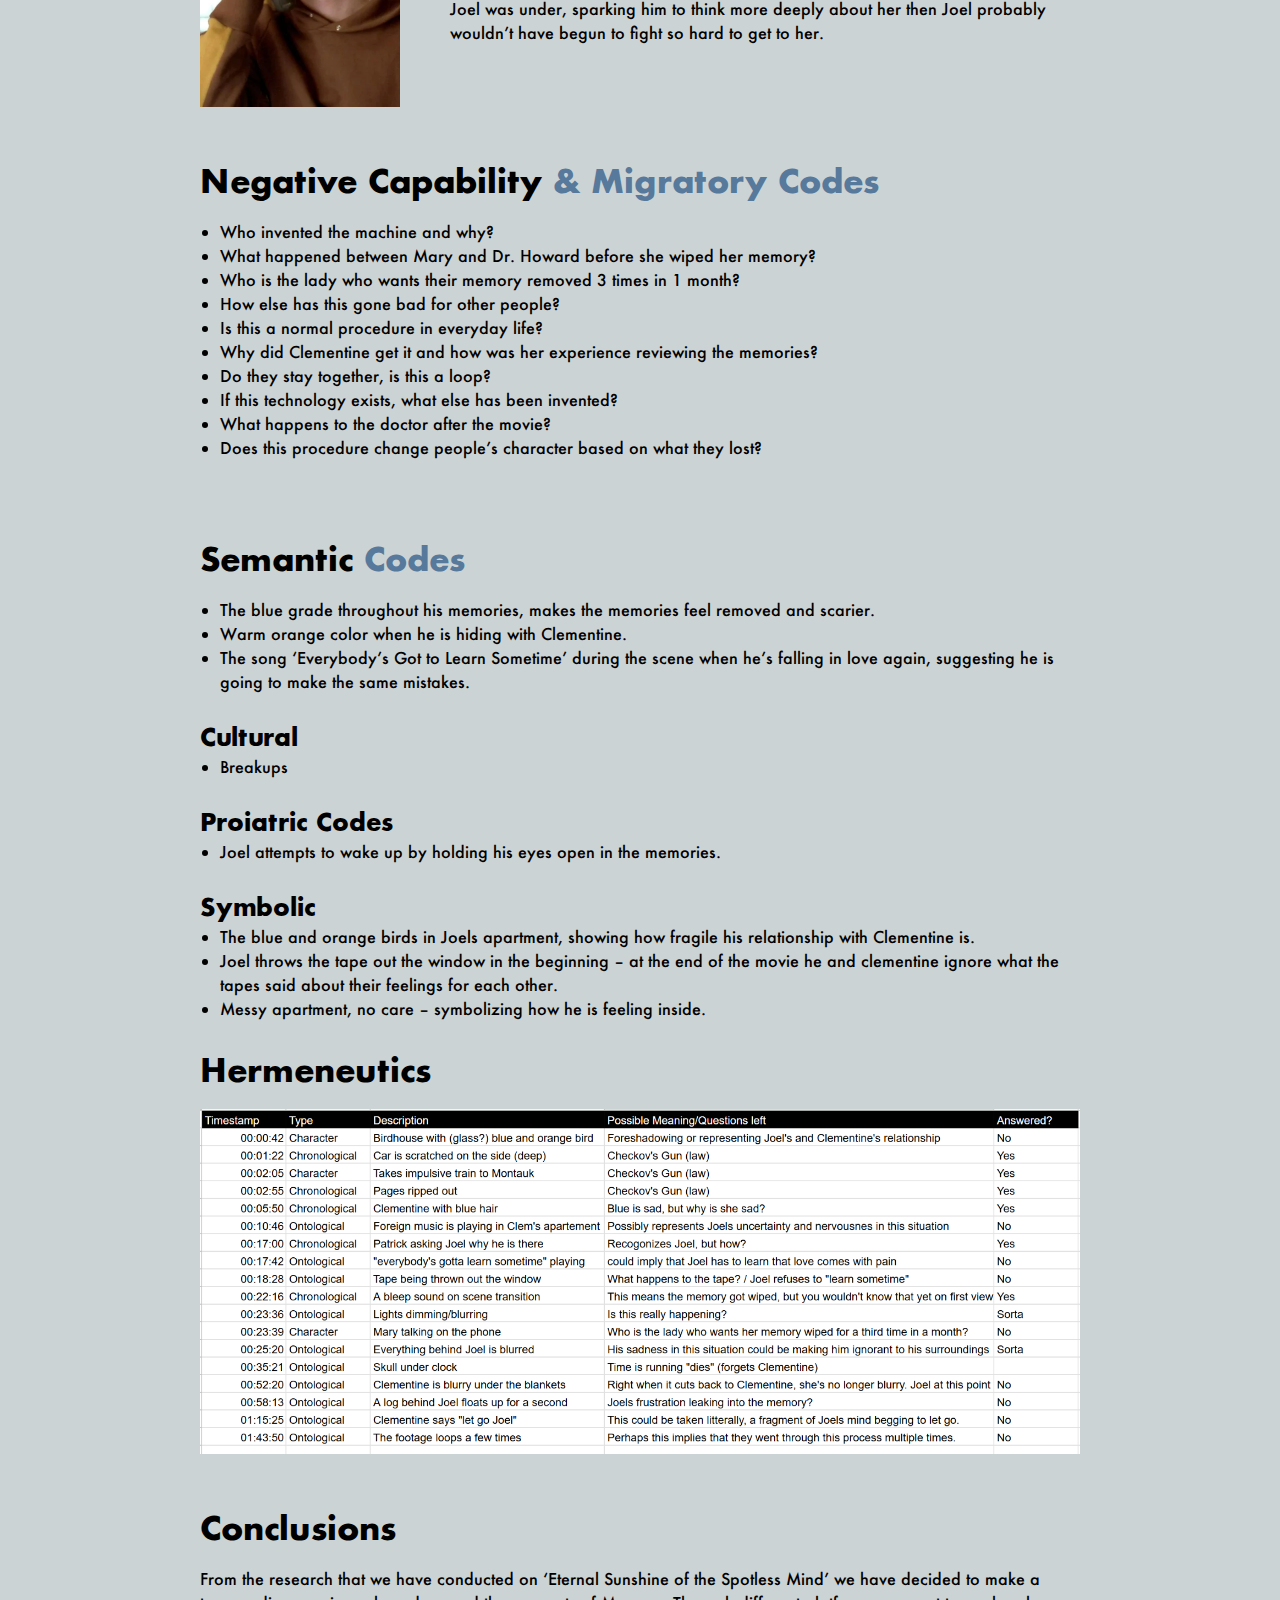
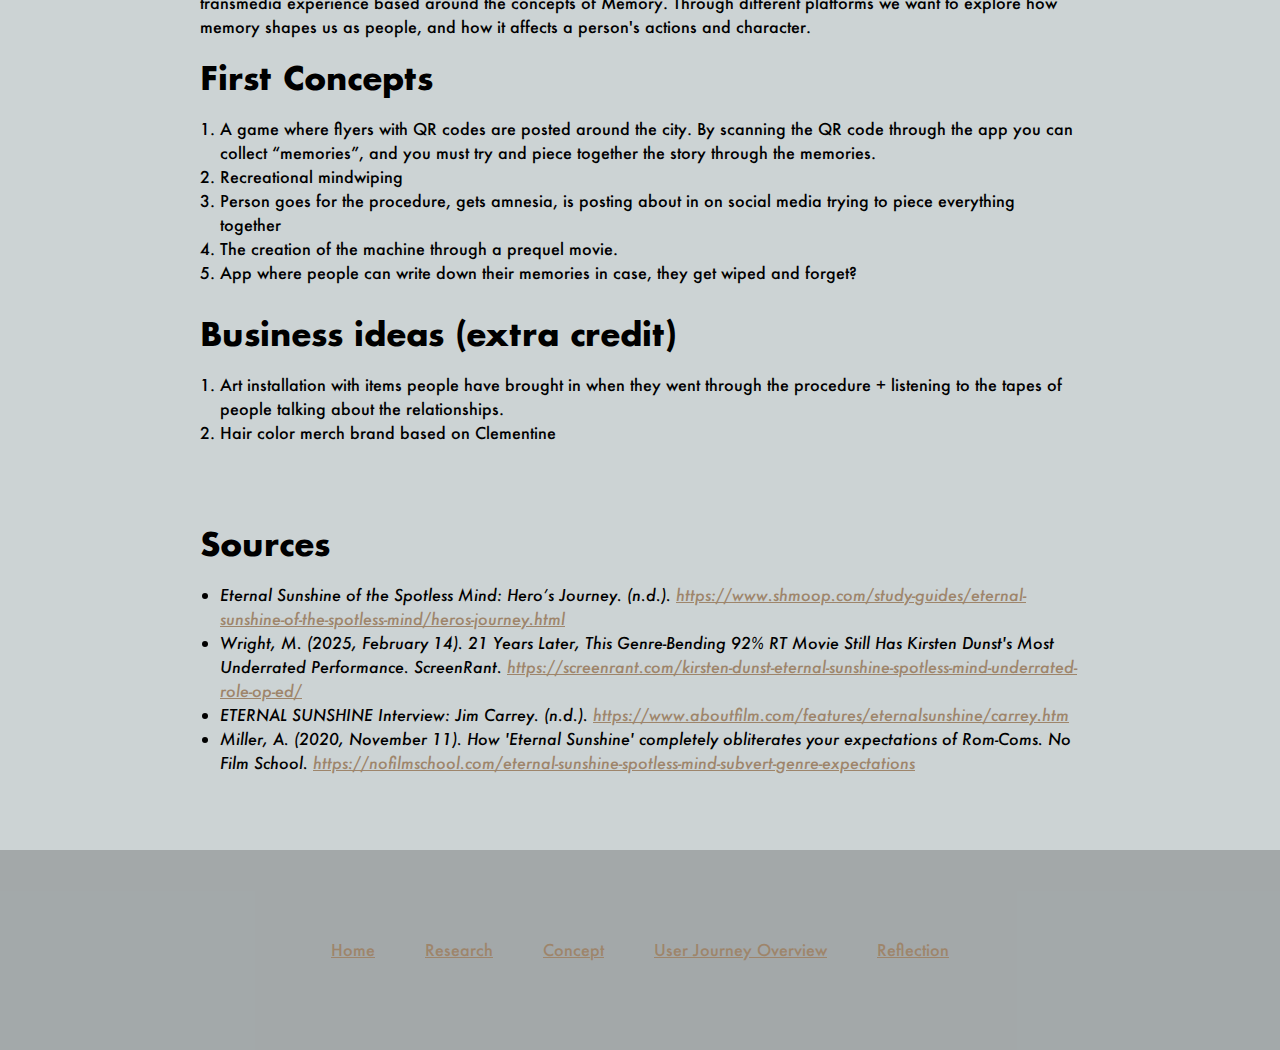
<file: pages/research.html>
<!DOCTYPE html>
<html lang="en">
<head>
    <meta charset="UTF-8">
    <meta name="viewport" content="width=device-width, initial-scale=1.0">
    <title>REMEMBRANCE - Research</title>
    <link rel="stylesheet" href="../main.css">
</head>
<body>
    <div class="navbar">
        <div class="navleft">
            <a href="../index.html">
                <img src="../content/rememberinc_full.svg" alt="" width="300">
            </a>            
            <s>About</s>
            <s>Promotions</s>
            <s>Schedule Appointment</s>
        </div>
        <div class="navright">
            <img src="../content/striked-out-user.svg" alt="">
        </div>
    </div>

    <div class="hero" style="background-image: url('../content/joelwallpaper.jpg');">
        <div>
            <h1>Eternal Sunshine of the Spotless Mind <span>Research</span></h1>
            <p>Read about our analysis of the movie, and about conclusions pulled from multiple rewatches of the fantastic movie; Eternal Sunshine of the Spotless Mind.</p>
        </div>
    </div>

    <div class="flex">
        <div>
            <h1>Anchor <span>Links</span></h1>
            <ol>
                <li>
                    <a href="#logline-and-synopsis">Logline and Synopsis</a>
                </li>
                <li>
                    <a href="#genre">Genre</a>
                </li>
                <li>
                    <a href="#narrative">Narrative</a>
                </li>
                <li>
                    <a href="#heros-journey">Hero's Journey</a>
                </li>
                <li>
                    <a href="#archetypes">Archetypes and Characters</a>
                </li>
                <li>
                    <a href="#migratory-codes">Migratory Codes</a>
                </li>
                <li>
                    <a href="#semiotics-hermeneutics-list">Semiotics and Hermeneutics List</a>
                </li>
                <li>
                    <a href="#conclusions">Conclusions and First Concepts</a>
                </li>
                <li>
                    <a href="#sources">Sources</a>
                </li>
            </ol>
        </div>
    </div>

    <div class="flex" id="logline-and-synopsis">
        <div>
            <h1>Logline and <span>Synopsis</span></h1>
            <p><b>Chronos:</b> 2004, 21st Century</p>
            <p><b>Topos:</b> New York, U.S.A.</p>
            <p><b>Demos:</b> Joel, Clementine, Dr. Howard, Patrick, Mary</p>
            <h2>
              Logline  
            </h2>
            <p>After learning that his girlfriend wiped her memories of him, Joel decides to do the same. </p>
            <h2>
                Synopsis
            </h2>
            <p>
                Joel learns that Clementine has wiped her memories of him. Devastated, he decides to undergo the same procedure. During the procedure, Joel goes through his memories in inverted order and begins regretting the decision to wipe his memory. He fights back and attempts to prevent Clementine from being wiped, being helped by a memory version of her. In the end, however, it’s pointless. Joel accepts his fate, painfully, and forgets clementine. In the last memory, Clementine says “Meet me in Montauk.” After Joel wakes up, he spontaneously heads to Montauk and meets Clementine again. They fall in love all over again but hear the tapes they made about each other and learn how they despised each other. Despite this, they decide to get together again. 
            </p>
        </div>
    </div>

    <div class="flex" id="genre">
        <div>
            <h1>Genre</h1>
            <p>
                Romance – this movie takes classic romance tropes and utilizes them, usually in a way that makes it hard to know when in time one has happened. The meet cute (with a twist), happy (ish) ending, break up/make up, opposites attract, the classic “introverted boyfriend x maniac pixie dream girl” (re: Popular girl x nerd). It’s a love story, however painful, about two people falling in love, and out of love and ultimately back in love.
            </p>
            <p>
                Science fiction – the “machine”. Not a stereotypical science fiction film, not being set in the future or in space as viewers tend to see “sci-fi” as. However, the premise of science fiction is how certain scientific inventions would change life as we know it. This is shown throughout ‘Eternal Sunshine of the Spotless Mind’ with the invention of the memory erasing machine (name unknown), and how it ultimately effects not just Joel and Clementine’s life, but also the lives of those who operate it (such as the Dr and Mary).  
            </p>
            <p>
                Drama – this movie presents a real-life situation of characters, showing life as it is. Everyone will experience a nasty breakup at least once in their lifetime, and this movie explores the fallout of this, and the lengths you will go to hold on to those you love – just with a sci-fi twist. 
            </p>
        </div>
    </div>

    <div class="flex" id="narrative">
        <div>
            <h1>Narrative</h1>
            <img src="../content/eternalsunshine_narrative.png" alt="" style="height: 75vh">
        </div>
    </div>

    <div class="flex" id="heros-journey">
        <div>
            <h1>Hero's <span>Journey</span></h1>
            <p>The movie follows the “Hero’s Journey”, while at first it might not be obvious due to the fact the movie isn’t chronological. We can still see the hero’s journey in this movie, however. </p>
            <ol class="arrowlist">
                <li>
                    <p><b>Ordinary World</b></p>
                    <p>Joel’s life isn’t great. He’s self-admittedly not that interesting. Clementine brings interest to his life, but their relationship does not work out. </p>
                </li>
                <li>
                    <p><b>The Call to Adventure</b></p>
                    <p>Clementine removed her memories of Joel completely. This sends Joel into a spiral, and eventually into the “other world”; his memories. </p>
                </li>
                <li>
                    <p><b>Meeting the Mentor </b></p>
                    <p>To cross over into this world, Dr Howard Mierzwiak introduces Joel to this world and explains the process to Joel allowing Joel to cross over.  </p>
                </li>
                <li>
                    <p><b>Crossing the Threshold </b></p>
                    <p>Joel enters the world the same night he decides to do the procedure; he takes a pill and falls asleep. After that moment we are in Joel's memories for the most part, even though the audience might not realize that at first. </p>
                </li>
                <li>
                    <p><b>Tests, Allies & Enemies </b></p>
                    <p>Joel experiences a diverse set of trials on this journey. The primary set of these trials is Joel attempting to hold onto memories of Clementine despite his choice to wipe her from his memories. </p>
                </li>
                <li>
                    <p><b>Approach to the Inmost Cave </b></p>
                    <p>During his reverse journey through memories with Clementine, Joel realizes he wants to keep his memories, and begins fighting against the procedure, by running away to other memories with Clementine. This turning point happens in the forest scene. </p>
                </li>
                <li>
                    <p><b>Ordeal</b></p>
                    <p>The ordeal is Joel’s struggle against the inevitable, the wiping of his memories with Clementine. Joel attempts to keep Clementine safe by running to old trauma’s, childhood memories, and embarrassing thoughts. </p>
                </li>
                <li>
                    <p><b>Reward, Seizing the Sword</b></p>
                    <p>Joel’s reward is the subconscious feeling of “Meet me in Montauk”, which remains in Joel as a subconscious feeling, and leads Joel back to Montauk (at the start, and end of the movie) </p>
                </li>
                <li>
                    <p><b>The Road Back</b></p>
                    <p>Waking up again, Joel is back in the ordinary world with no memories of the past year(s) with Clementine. </p>
                </li>
                <li>
                    <p><b>Resurrection</b></p>
                    <p>Clementine and Joel meet each other again in Montauk and are quickly attracted to each other again. This is thrown into a loop, however, when they hear their thoughts about each other from Mary’s tapes. </p>
                </li>
                <li>
                    <p><b>Return with the Elixir </b></p>
                    <p>Joel and Clementine decide to stay with each other, which can be interpreted as the Elixir. If the Elixir actually works however (do they stay together and happy?) is a question left unanswered and allows speculation by the viewer. </p>
                </li>
            </ol>
        </div>
    </div>

    <div class="flex" id="archetypes">
        <div>
            <h1>Archetypal <span>Story</span></h1>
            <p>
                ‘Eternal Sunshine of the Spotless Mind’ plays into the archetypal story plot of “Rebirth” both figuratively and literally (with him being “born again” without his memories of Clementine). It follows the steps of  
            </p>
            <ol>
                <li>
                    Character falling into darkness 
                </li>
                <li>
                    The character’s new status quo seems to be going well 
                </li>
                <li>
                    The threat returns // the character is stuck in a seemingly inescapable state of agony 
                </li>
                <li>
                    The agony continues no end in sight 
                </li>
                <li>
                    The final act of redemption.
                </li>
            </ol>
        </div>
        <div>
            <p>While not perfectly fitting this list, Joel goes through a similar process of events. </p>
            <ol>
                <li>Joel meets Clementine, triggering the darkness he is about to go through </li>
                <li>Dates with Clementine, making it seem that is a happy person with his life together </li>
                <li>The audience finds out he has broken up with Clementine, sending him into disarray and sadness. He doesn’t know what to do but ultimately decides to wipe his memories. </li>
                <li>The agony continues when he realizes that he doesn’t want to continue with this procedure, but it is too late to back out and he is stuck losing his memories of Clementine.</li>
                <li>    The final act of Redemption – Meeting Clementine again and finding out that they have been through this before. While they both think that they might fall back into old patterns they ultimately decide to be together again, flaws and all. </li>
            </ol>
        </div>
    </div>

    <div class="flex">
        <h1>Characters & <span>Archetypes</span></h1>
    </div>

    <div class="flex">
        <div>
            <img src="../content/clementine.png" alt="" width="400px">
        </div>
        <div>
            <h2>Clementine <span>Kruczynsky</span></h2>
            <p>
                The final act of Redemption – Meeting Clementine again and finding out that they have been through this before. While they both think that they might fall back into old patterns they ultimately decide to be together again, flaws and all. 
            </p>
        </div>
    </div>

    <div class="flex">
        <div>
            <h2>Joel <span>Barish</span></h2>
            <p>
                The Everyman – characterized as “Just an ordinary person”. In Joel’s own words his life just ‘isn’t that interesting’. He just could be anyone, standing at the train station on the way to work or dealing with a breakup.  Joel is the story’s protagonist, and it’s through his point of view that we view the film. Originally filled with a righteous anger, he chooses to erase his memories to get back at Clem for doing the same. However, he quickly realizes that he is still in love with her.  Compared to Clementine’s bright (and loud) personality, Joel seems to be a bland person, often wearing blacks or muted colors.
            </p>
        </div>
        <img src="../content/joel.png" alt="" width="400px">
    </div>

    <div class="flex">
        <img src="../content/howard.png" alt="" width="200px">
        <div>
            <h2>
                Dr. Howard <span>Mierzwiak</span>
            </h2>
            <p>
                The Mentor (in the beginning). The head of Lacuna Inc. At the beginning of the film the Dr seems like a good guy, guiding Joel through the process and explaining how everything works. However, as the film progresses it is revealed that Dr Howard had an affair with Mary (the receptionist) and had her get the procedure so he could keep his “perfect” life. Dr Howard serves as an example of how using the machine means that just because you forget all your problems it won’t solve anything, and they don’t just go away.
            </p>    
        </div>
    </div>

    <div class="flex">
        <img src="../content/Mary.png" alt="" width="200px">
        <div>
            <h2>Mary <span>Svevo</span></h2>
            <p>The Herald - Despite being a minor character in the movie, Mary’s character is a central driving force for the second half of the story. The seemingly bright and bubbly receptionist with a hero’s worship for the Dr, despite dating Stan, she seems to think what they are doing is bestowing a blessing on those who get the procedure. She then learns that she and Dr. Howard had an affair, and that she had the procedure done on herself. After learning about what she had forgotten so that Dr. Howard could keep his life together, she becomes vengeful and despises the machine and its ”Powers”. She decides that it is better if the public knew what they chose to lose by sending everyone's files to them, letting them decide if they want to keep forgetting or remember what has been lost.</p>
        </div>
    </div>

    <div class="flex">
        <img src="../content/Patrick.png" alt="" width="200px">
        <div>
            <h2>Patrick <span>Wertz</span></h2>
            <p>
                The Shadow - Patrick is one of the workers at Lacuna Inc. He steals Joels relationship by asking out Clementine after the memory wipe procedure and using what Joel did with her to win Clementine over, including taking a gift that Joel was going to give her. However, Patrick puts Clementine in discomfort when she wants to go to the Ice but then panics once they get there. Without Patrick talking about Clementine when Joel was under, sparking him to think more deeply about her then Joel probably wouldn’t have begun to fight so hard to get to her.
            </p>
        </div>
    </div>

    <div class="flex" id="migratory-codes">
        <div>
            <h1>Negative Capability <span>& Migratory Codes</span></h1>
            <p>
                <ul>
                    <li>Who invented the machine and why?</li>
                    <li>What happened between Mary and Dr. Howard before she wiped her memory?</li>
                    <li>Who is the lady who wants their memory removed 3 times in 1 month?</li>
                    <li>How else has this gone bad for other people?</li>
                    <li>Is this a normal procedure in everyday life?</li>
                    <li>Why did Clementine get it and how was her experience reviewing the memories?</li>
                    <li>Do they stay together, is this a loop?</li>
                    <li>If this technology exists, what else has been invented?</li>
                    <li>What happens to the doctor after the movie?</li>
                    <li>Does this procedure change people’s character based on what they lost?</li>
                </ul>
            </p>
        </div>
    </div>

    <div class="flex" id="semiotics-hermeneutics-list">
        <div>
            <h1>Semantic <span>Codes</span></h1>
            <ul>
                <li>The blue grade throughout his memories, makes the memories feel removed and scarier.</li>
                <li>Warm orange color when he is hiding with Clementine.</li>
                <li>The song ‘Everybody’s Got to Learn Sometime’ during the scene when he’s falling in love again, suggesting he is going to make the same mistakes.</li>
            </ul>
            <h2>Cultural</h2>
            <ul>
                <li>Breakups</li>
            </ul>
            <h2>Proiatric Codes</h2>
            <ul>
                <li>Joel attempts to wake up by holding his eyes open in the memories.</li>
            </ul>
            <h2>Symbolic</h2>
            <ul>
                <li>The blue and orange birds in Joels apartment, showing how fragile his relationship with Clementine is.</li>
                <li>Joel throws the tape out the window in the beginning – at the end of the movie he and clementine ignore what the tapes said about their feelings for each other.</li>
                <li>Messy apartment, no care – symbolizing how he is feeling inside.</li>
            </ul>
            <h1>Hermeneutics</h1>
            <img src="../content/hermeneutics.png" alt="">
        </div>
    </div>

    <div class="flex" id="conclusions">
        <div>
            <h1>Conclusions</h1>
            <p>From the research that we have conducted on ‘Eternal Sunshine of the Spotless Mind’ we have decided to make a transmedia experience based around the concepts of Memory. Through different platforms we want to explore how memory shapes us as people, and how it affects a person's actions and character.  </p>
            <h1>First Concepts</h1>
            <ol>
                <li>A game where flyers with QR codes are posted around the city. By scanning the QR code through the app you can collect “memories”, and you must try and piece together the story through the memories. </li>
                <li>Recreational mindwiping</li>
                <li>Person goes for the procedure, gets amnesia, is posting about in on social media trying to piece everything together</li>
                <li>The creation of the machine through a prequel movie.</li>
                <li>App where people can write down their memories in case, they get wiped and forget?</li>
            </ol>
            <h1>
                Business ideas (extra credit) 
            </h1>
            <ol>
                <li>Art installation with items people have brought in when they went through the procedure + listening to the tapes of people talking about the relationships. </li>
                <li>Hair color merch brand based on Clementine</li>
            </ol>
                
        </div>
    </div>

    <div class="flex" id="sources">
        <div>
            <h1>
                Sources
            </h1>
            <ul style="font-style: italic;">
                <li>
                    Eternal Sunshine of the Spotless Mind: Hero’s Journey. (n.d.). <a href="https://www.shmoop.com/study-guides/eternal-sunshine-of-the-spotless-mind/heros-journey.html">https://www.shmoop.com/study-guides/eternal-sunshine-of-the-spotless-mind/heros-journey.html</a> 
                </li>
                <li>
                    Wright, M. (2025, February 14). 21 Years Later, This Genre-Bending 92% RT Movie Still Has Kirsten Dunst's Most Underrated Performance. ScreenRant. <a href="https://screenrant.com/kirsten-dunst-eternal-sunshine-spotless-mind-underrated-role-op-ed/">https://screenrant.com/kirsten-dunst-eternal-sunshine-spotless-mind-underrated-role-op-ed/</a> 
                </li>
                <li>
                    ETERNAL SUNSHINE Interview: Jim Carrey. (n.d.). <a href="https://www.aboutfilm.com/features/eternalsunshine/carrey.htm ">https://www.aboutfilm.com/features/eternalsunshine/carrey.htm</a>
                </li>
                <li>
                    Miller, A. (2020, November 11). How 'Eternal Sunshine' completely obliterates your expectations of Rom-Coms. No Film School. <a href="https://nofilmschool.com/eternal-sunshine-spotless-mind-subvert-genre-expectations ">https://nofilmschool.com/eternal-sunshine-spotless-mind-subvert-genre-expectations</a>
                </li>
            </ul>
        </div>
    </div>

    <footer>
        <a href="../index.html">Home</a>
        <a href="research.html">Research</a>
        <a href="concept.html">Concept</a>
        <a href="userjourney.html">User Journey Overview</a>
        <a href="reflection.html">Reflection</a>
    </footer>
</body>
</html>
</file>
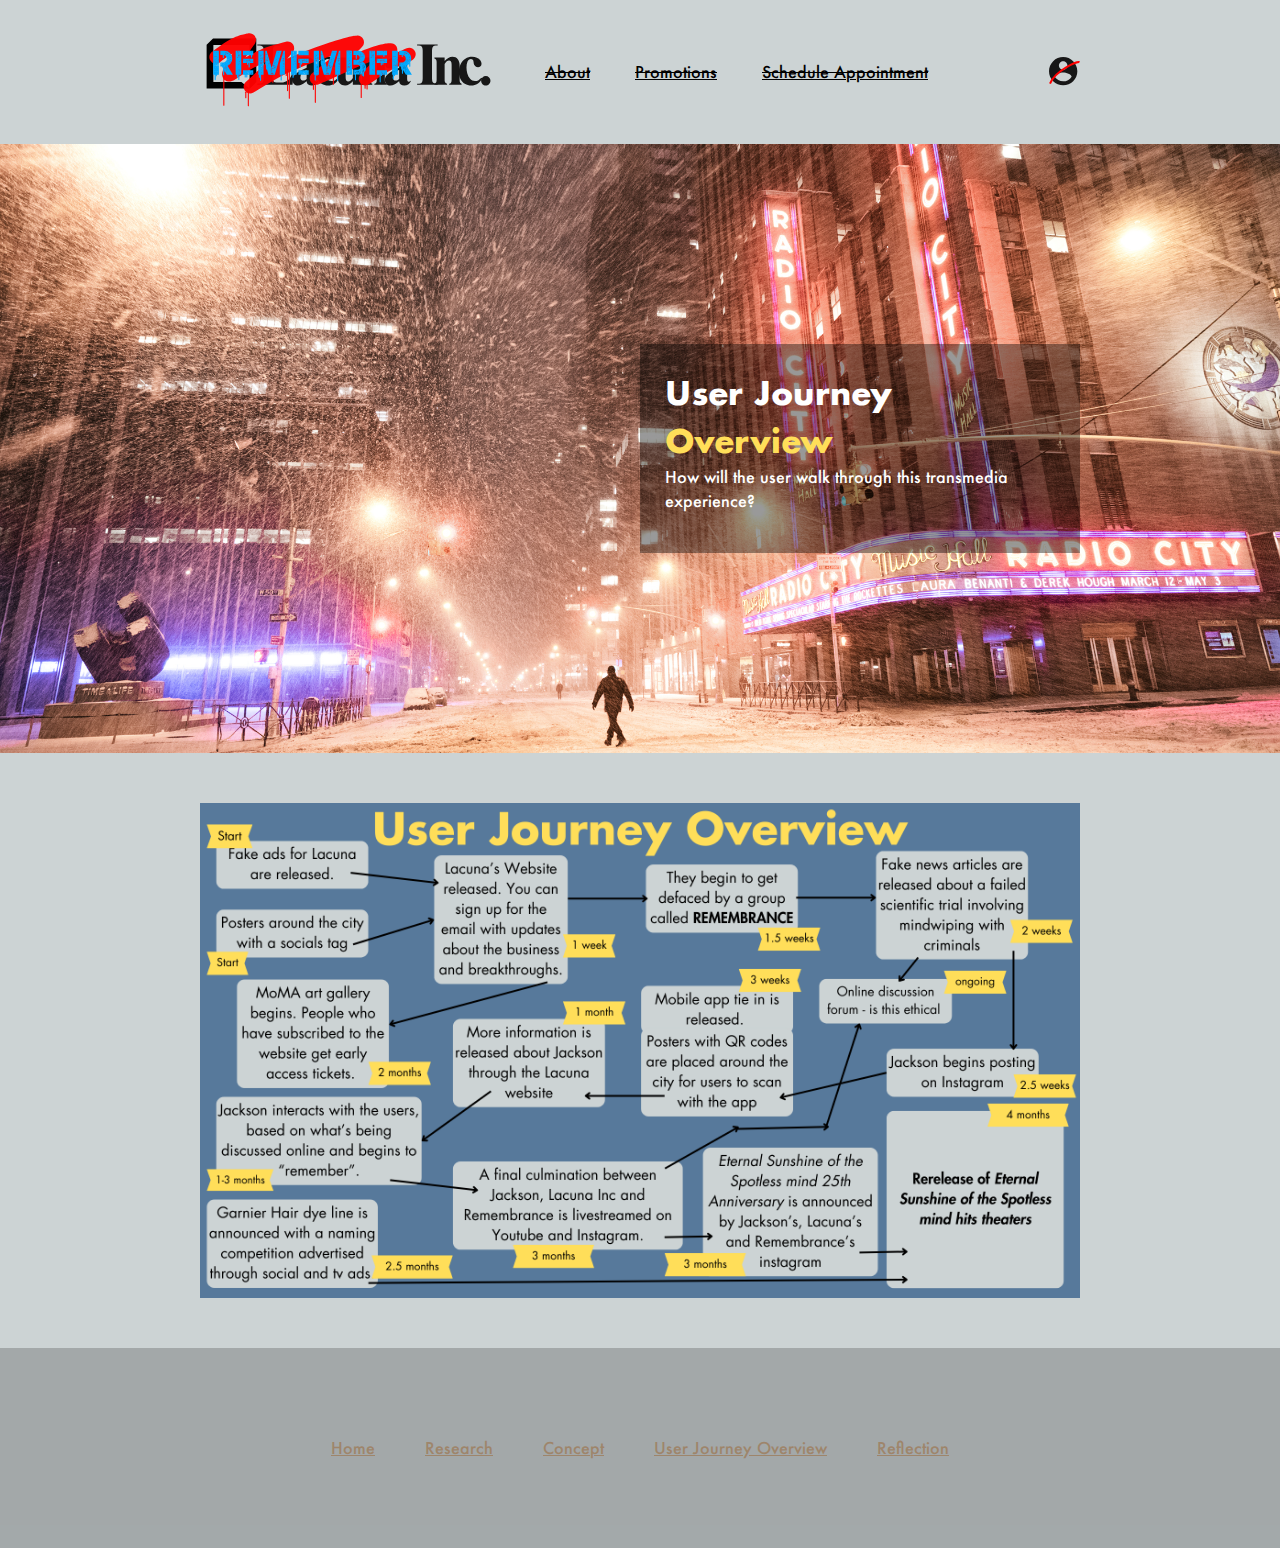
<file: pages/userjourney.html>
<!DOCTYPE html>
<html lang="en">
<head>
    <meta charset="UTF-8">
    <meta name="viewport" content="width=device-width, initial-scale=1.0">
    <title>REMEMBRANCE - User Journey</title>
    <link rel="stylesheet" href="../main.css">
</head>
<body>
    <div class="navbar">
        <div class="navleft">
            <a href="../index.html">
                <img src="../content/rememberinc_full.svg" alt="" width="300">
            </a>            
            <s>About</s>
            <s>Promotions</s>
            <s>Schedule Appointment</s>
        </div>
        <div class="navright">
            <img src="../content/striked-out-user.svg" alt="">
        </div>
    </div>

    <div class="hero" style="background-image: url('../content/nyblizzard.jpg');">
        <div>
            <h1>User Journey <span>Overview</span></h1>
            <p>How will the user walk through this transmedia experience?</p>
        </div>
    </div>

    <div class="flex" style="justify-content: center;">
        <div>
            <img src="../content/userjourneyoverview.png" alt="">
        </div>
    </div>

    <footer>
        <a href="../index.html">Home</a>
        <a href="research.html">Research</a>
        <a href="concept.html">Concept</a>
        <a href="userjourney.html">User Journey Overview</a>
        <a href="reflection.html">Reflection</a>
    </footer>
</body>
</html>
</file>
<file: main.css>
@import url('content/font/stylesheet.css');

/* CSS Reset */
* {
    margin: 0;
    padding: 0;
    box-sizing: border-box;
}

html, body {
    height: 100%;
}

body {
    line-height: 1.5;
    font-family: sans-serif;
    -webkit-font-smoothing: antialiased;
    -moz-osx-font-smoothing: grayscale;
}

img, picture, video, canvas, svg {
    display: block;
    max-width: 100%;
}

input, button, textarea, select {
    font: inherit;
}

a {
    text-decoration: none;
    color: inherit;
}

ul, ol {
    list-style: none;
}

/* Everything Else */

* {
    font-family: 'Futura', sans-serif;
}

body {
    background-color: #ccd3d4;
}

.navbar {
    display: flex;
    align-items: center;

    justify-content: space-between;

    padding: 31px 200px;
}

.navleft {
    display: flex;
    align-items: center;
    gap: 45px;

    text-decoration: underline;
}



.maincontent {
    display: flex;

    margin: 32px 0 0 200px;

    gap: 20px;
}

.leftcontent {
    background-color: #3b4248;
    width: 404px;
    height: 500px; /* temp */
    padding: 16px;

    color: white;
}

.leftcontent hr {
    color: white;
}

.leftcontent p {
    margin: 8px 0;
}

.leftcontent h2 {
    color: white;
}

.rightcontent {
    display: grid;
    width: 100%;
    margin-right: 200px;

    grid-template-columns: 1fr 1fr 1fr;
    grid-template-rows: 0.2fr 1fr 1fr;
    gap: 20px;
    grid-template-areas:
        "header header header"
        "button1 button2 button3"
        "button4 button4 button4";
}

.portaltitle {
    grid-area: header;
    height: 32px;
}

#button1, #button2, #button3, #button4 {
    display: flex;

    align-items: center;
    justify-content: center;

    flex-direction: column;

    color: white;
}

#button1 {
    grid-area: button1;

    background-color: #57799b;
}

#button2 {
    grid-area: button2;

    background-color: #57799b;
}

#button3 {
    grid-area: button3;

    background-color: #57799b;
}

#button4 {
    grid-area: button4;

    background-color: #57799b;
}

#overlay {
    position: fixed;
    display: flex;

    align-items: center;
    justify-content: center;

    top: 0;
    left: 0;

    width: 100vw;
    height: 100vh;

    background-color: rgba(0, 0, 0, 0.5);
    backdrop-filter: blur(3px);

    padding: 100px;
}

#overlay video {
    max-height: 90vh;
}

#closebtn {
    color: white;
    font-size: 50px;
    font-family: monospace;
    font-weight: bold;

    cursor: pointer;

    float: right;
    user-select: none;

    position: absolute;

    top: 25px;
    right: 25px;

    background-color: black;
    padding: 0 15px;
}

#closebtn:hover {
    color: red;
}

#videothumbnail {
    background-image: url("content/videothumbnail.png");
    background-size: contain;
    margin-bottom: 5px;

    height: 130px;

    display: flex;
    justify-content: center;
    align-items: center;

    cursor: pointer;

    color: red;

    font-weight: bold;
}

#videothumbnail u {
    text-shadow: black 0px 0px;
}

/* DEFAULT STYLES

.hero = wide, high image with content inside
.flex = flex container with settings row & default gap. Can contain images & text.

*/

.hero h1 {
    font-size: 2em;
    font-weight: bold;
    color: white;
}

.hero h1 span {
    color: #ffde59;
}

.flex h1 {
    display: black;
    margin-bottom: 15px;
}

.flex h1 span {
    color: #57799b;
}

.hero {
    width: 100%;
    padding: 200px;
    
    display: flex;
    justify-content: right;

    background-color: dark;
    background-size: cover;
    background-position: center;
}

.hero div {

    background-color: rgba(0, 0, 0, 0.4);
    color: white;

    display: block;
    min-height: 150px;
    max-width: 50%;
    padding: 25px;
}

.flex {
    display: flex;
    gap: 50px;

    padding: 50px 200px 0;
    
    width: 100%;
}

.flex img {
    flex-grow: 1;
    margin: 0 auto;
    max-height: 75vh;
}

p {
    margin-bottom: 15px;
}

ul {
    list-style-type: disc;
}

ol {
    list-style-type: decimal;
}

ul, ol {
    padding-left: 20px;
}

ul:last-child, ol:last-child, li:last-child {
    margin-bottom: 25px;
}

a {
    color: #9e856b;

    text-decoration: underline;
}

a:hover {
    color: #57799b;
}

h2 {
    color: black;
}

h2 span {
    color: #57799b;
}

.arrowlist {
    list-style-type: "▼ ";
}

.arrowlist p {
    margin: 0;
}

.arrowlist li {
    margin-bottom: 25px;
}

footer {
    display: flex;
    justify-content: center;
    align-items: center;
    gap: 50px;

    background-color: rgba(0, 0, 0, 0.2);

    height: 200px;
    margin-top: 50px;
}
</file>
